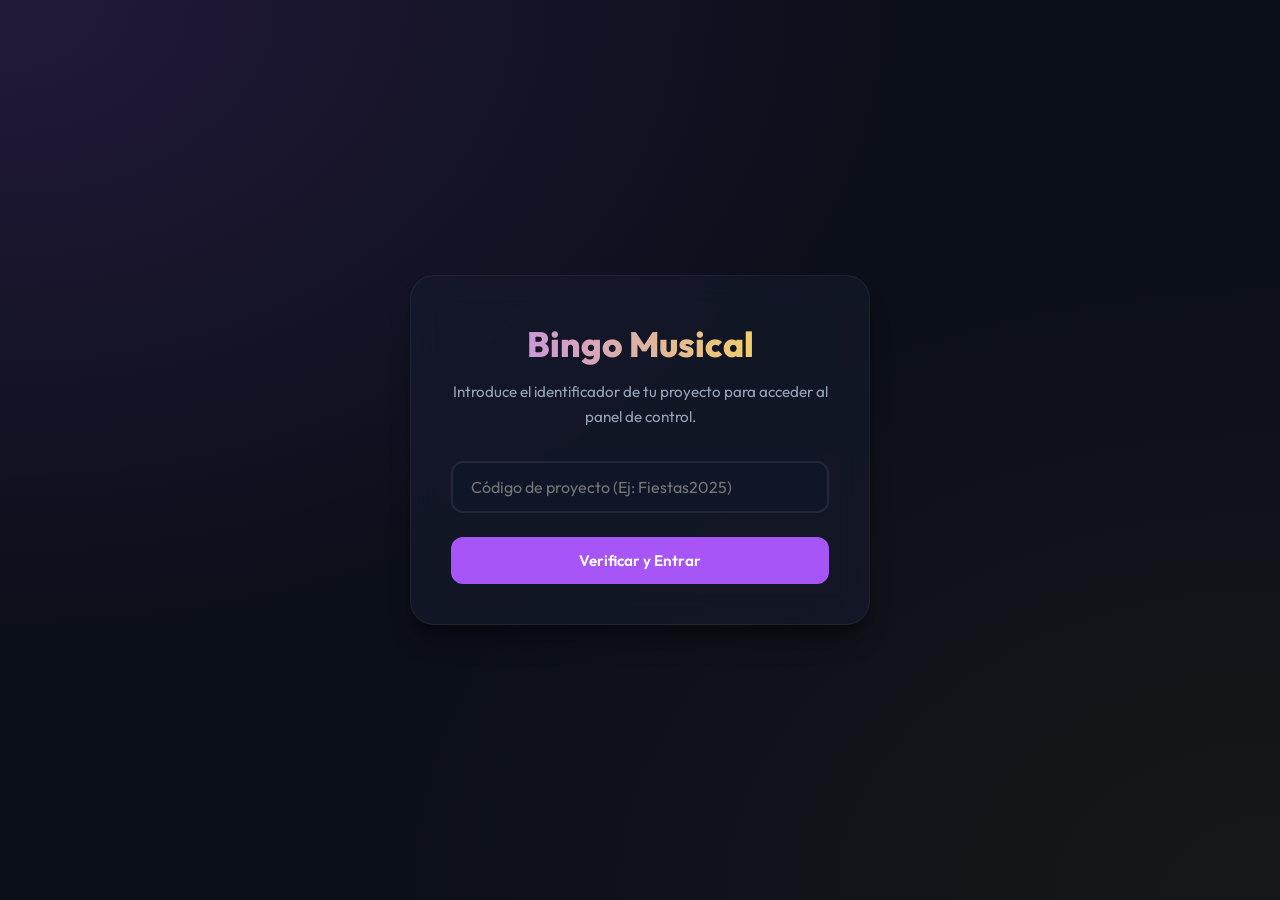
<file: bingo/index.html>
<!DOCTYPE html>
<html lang="es">
<head>
    <meta charset="UTF-8">
    <meta name="viewport" content="width=device-width, initial-scale=1.0">
    <title>Bingo Musical - Panel de Control Externo</title>
    <!-- Importamos tipografía Outfit -->
    <link href="https://fonts.googleapis.com/css2?family=Outfit:wght@300;400;500;600;700&display=swap" rel="stylesheet">
    <link rel="stylesheet" href="styles.css">
</head>
<body>

    <!-- VISTA DE LOGIN -->
    <div id="loginView" class="view-container active-view">
        <div class="card card-login">
            <h1>Bingo Musical</h1>
            <p class="subtitle">Introduce el identificador de tu proyecto para acceder al panel de control.</p>
            <div class="input-group">
                <input type="text" id="codigoUsuario" placeholder="Código de proyecto (Ej: Fiestas2025)" autocomplete="off">
            </div>
            <button id="btnVerificar" class="btn btn-primary btn-block">Verificar y Entrar</button>
            <div id="mensajeLogin" class="mensaje error" style="display: none;"></div>
        </div>
    </div>

    <!-- VISTA DE CONFIGURACIÓN INICIAL (Si existe el usuario pero necesita subir CSV) -->
    <div id="setupView" class="view-container">
        <div class="card card-setup">
            <h1>Configuración de Proyecto</h1>
            <p class="subtitle">Parece que es la primera vez que entras o necesitas configurar los datos de tu proyecto "<span id="setupUserName" style="color: var(--primary-color);"></span>".</p>
            
            <div class="input-group">
                <label for="setupTexto1">Título Principal del Cartón:</label>
                <input type="text" id="setupTexto1" placeholder="Ej: Bingo Musical">
            </div>

            <div class="input-group">
                <label for="setupTexto2">Subtítulo del Cartón:</label>
                <input type="text" id="setupTexto2" placeholder="Ej: Fiestas del Barrio 2025">
            </div>

            <div class="input-group">
                <div class="info-callout">
                    <strong>Pasos para la Lista de Canciones (CSV):</strong><br>
                    1. Abre la herramienta externa para exportar listas:<br>
                    <a href="https://www.chosic.com/spotify-playlist-exporter/" target="_blank" class="btn btn-secondary text-center" style="margin: 10px 0; display: block;">Ir a Web de Exportación Spotify</a>
                    2. Pega el enlace de tu playlist de Spotify y descarga el archivo CSV.<br>
                    3. Sube el archivo CSV descargado a continuación.
                </div>
                <label for="setupCsvFile">Archivo CSV de Canciones:</label>
                <input type="file" id="setupCsvFile" accept=".csv">
            </div>

            <div class="button-group flex-between">
                <button id="btnSetup" class="btn btn-primary">Crear Configuración</button>
                <button id="btnSetupCancel" class="btn btn-outline">Cancelar</button>
            </div>
            <div id="mensajeSetup" class="mensaje error" style="display: none;"></div>
        </div>
    </div>

    <!-- VISTA DE PANEL PRINCIPAL (DASHBOARD) -->
    <div id="mainView" class="view-container">
        <div class="dashboard-layout">
            <!-- Barra Superior del Panel -->
            <header class="dashboard-header">
                <div class="brand">
                    <h1>Bingo Musical</h1>
                    <span class="project-tag">Proyecto: <strong id="currentUserId">...</strong></span>
                </div>
                <button id="btnCerrarSesion" class="btn btn-outline btn-logout">
                    <span>Cerrar Sesión</span>
                </button>
            </header>

            <!-- Títulos del Cartón Activo -->
            <div class="project-banner">
                <h2 id="texto1" class="main-title">...</h2>
                <h3 id="texto2" class="sub-title">...</h3>
            </div>

            <!-- Navegación por Pestañas -->
            <nav class="tabs-nav">
                <button class="tab-btn active" data-tab="tab-songs">2. Lista de Canciones</button>
                <button class="tab-btn" data-tab="tab-generate">3. Generar Cartones</button>
                <button class="tab-btn" data-tab="tab-history">4. Cartones Realizados</button>
            </nav>

            <!-- CONTENIDOS DE LAS PESTAÑAS -->
            <main class="tabs-content">
                <!-- PESTAÑA 1: LISTA DE CANCIONES -->
                <section id="tab-songs" class="tab-panel active">
                    <div class="panel-header">
                        <h4>Lista Oficial de Canciones del Bingo</h4>
                        <div class="header-actions" style="display: flex; gap: 8px; flex-wrap: wrap;">
                            <button id="btnGenerarPdf" class="btn btn-primary btn-sm">Generar PDF</button>
                            <button id="btnGenerarHtml" class="btn btn-outline btn-sm">Generar HTML Interactivo</button>
                            <button id="btnBorrarLista" class="btn btn-danger btn-sm">Borrar Lista</button>
                        </div>
                    </div>
                    <div id="mensajeSongs" class="mensaje" style="display: none; margin-top: 0; margin-bottom: 16px;"></div>
                    
                    <div id="songsTableContainer" class="table-responsive">
                        <table id="songsTable">
                            <thead>
                                <tr>
                                    <th style="width: 70px; text-align: center;">#</th>
                                    <th>Título de la Canción</th>
                                    <th>Artista</th>
                                    <th style="width: 120px; text-align: center;">Spotify</th>
                                </tr>
                            </thead>
                            <tbody id="songsTableBody"></tbody>
                        </table>
                    </div>
                </section>

                <!-- PESTAÑA 2: GENERAR CARTONES -->
                <section id="tab-generate" class="tab-panel">
                    <div class="grid-layout">
                        <!-- Columna de Plantillas -->
                        <div class="column-left">
                            <h4>Plantillas de Cartón Disponibles</h4>
                            <p class="section-desc">Selecciona la plantilla con el diseño visual que prefieras y configúrala para generar el lote.</p>
                            
                            <div class="info-callout" style="margin-bottom: 20px; font-size: 0.85rem; padding: 12px 16px;">
                                💡 <strong>Tip de prueba:</strong> Para comprobar cómo quedan todos los textos en el diseño, puedes generar un lote usando como <strong>Primer Cartón: 301</strong> y <strong>Cant. Hojas: 2</strong>.
                            </div>
                            
                            <div id="listaPlantillas" class="templates-list-wrapper"></div>
                        </div>

                        <!-- Formulario de Añadir Plantilla -->
                        <div class="column-right">
                            <div class="card-embedded">
                                <h4>¿Quieres Añadir una Plantilla?</h4>
                                <p class="section-desc">Copia cualquier plantilla existente en tu Google Drive, modifícala, compártela como Lector (cualquier persona con enlace) y pégala aquí.</p>
                                
                                <div class="input-group">
                                    <input type="text" id="plantillaNombre" placeholder="Nombre descriptivo (Ej: Navidad 2025)" autocomplete="off">
                                </div>
                                <div class="input-group">
                                    <input type="url" id="plantillaEnlace" placeholder="Enlace del documento de Google" autocomplete="off">
                                </div>
                                <div class="button-group flex-start" style="gap: 10px;">
                                    <button id="btnAgregarPlantilla" class="btn btn-primary btn-sm">Añadir Plantilla</button>
                                    <button id="btnInstrucciones" class="btn btn-outline btn-sm">Instrucciones</button>
                                </div>
                            </div>
                        </div>
                    </div>
                </section>

                <!-- PESTAÑA 3: CARTONES REALIZADOS -->
                <section id="tab-history" class="tab-panel">
                    <h4>Historial de Generaciones Anteriores</h4>
                    <p class="section-desc">Aquí puedes consultar y descargar todos los lotes de cartones de Bingo que se han generado en tu proyecto.</p>
                    
                    <div id="historyTableContainer" class="table-responsive">
                        <!-- Se inyecta la tabla directamente del servidor -->
                    </div>
                </section>
            </main>
        </div>
    </div>

    <!-- Cargar archivo lógico principal de la app -->
    <script src="app.js"></script>
</body>
</html>
</file>
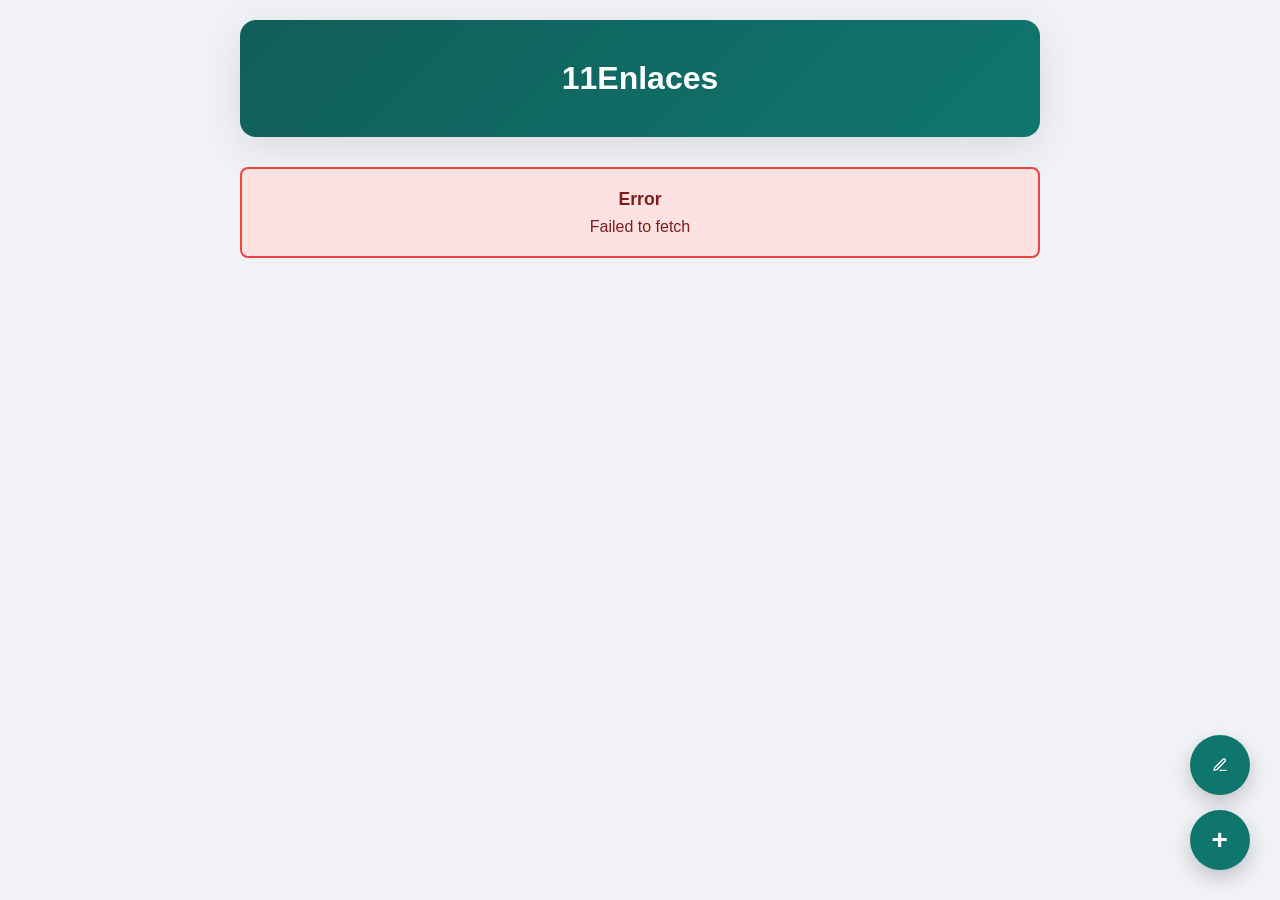
<file: enlaces/index.html>
<!DOCTYPE html>
<html lang="es">
<head>
  <meta charset="UTF-8">
  <meta name="viewport" content="width=device-width, initial-scale=1.0">
  <meta name="theme-color" content="#115e59">
  <link rel="manifest" href="manifest.json">
  <link rel="apple-touch-icon" href="icons/icon-192x192.png">

  <title>11Enlaces</title>

  <style>
    :root {
      --bg-color: #f0f2f5;
      --card-bg: #ffffff;
      --header-bg: #5B1870;
      --header-bg-open: #c4c0d4;
      --header-text: #05302c;
      --primary-accent: #0f766e;
      --primary-accent-dark: #115e59;
      --text-color: #333;
      --border-color: #e5e7eb;
      --btn-link-bg: #558374;
      --btn-link-hover: #059669;
      --btn-secondary-bg: #9ca3af;
      --btn-secondary-hover: #6b7280;
      --success-bg: #d1fae5;
      --success-border: #10b981;
      --success-text: #065f46;
      --error-bg: #fee2e2;
      --error-border: #ef4444;
      --error-text: #7f1d1d;
      --border-radius: 16px;
      --card-link-bg: #f5f7f6;
      --grid-gap: 15px;
    }

    * { margin: 0; padding: 0; box-sizing: border-box; }

    body {
      font-family: 'Segoe UI', Tahoma, Geneva, Verdana, sans-serif;
      background: var(--bg-color);
      min-height: 100vh;
      color: var(--text-color);
      padding: 20px;
    }

    .contenedor-principal {
      max-width: 800px;
      margin: 0 auto;
    }

    .encabezado-app {
      background: linear-gradient(135deg, var(--primary-accent-dark) 0%, var(--primary-accent) 100%);
      color: white;
      padding: 40px 20px;
      text-align: center;
      border-radius: var(--border-radius);
      margin-bottom: 30px;
      box-shadow: 0 10px 40px rgba(0, 0, 0, 0.1);
    }

    .theme-switcher {
      text-decoration: none;
      color: inherit;
      cursor: pointer;
    }

    .encabezado-app h1 { font-size: 2em; font-weight: 700; }

    .contenedor-enlaces {
      display: flex;
      flex-direction: column;
      gap: 25px;
    }

    .seccion-enlaces {
      background: var(--header-bg);
      border-radius: var(--border-radius);
      border: 1px solid var(--border-color);
      box-shadow: 0 4px 15px rgba(0, 0, 0, 0.05);
      overflow: hidden; /* Clave para que el borde redondeado contenga todo */
      transition: background-color 0.3s ease-in-out 0.2s; /* Retardo al cerrar */
    }

    .seccion-enlaces .enlace-encabezado {
      font-size: 1.3em;
      font-weight: 700;
      color: white;
      padding: 20px;
      /* No necesita borde redondeado propio, lo hereda del contenedor */
      margin-bottom: 0;
      cursor: pointer;
      user-select: none;
      position: relative;
      transition: color 0.3s ease-in-out 0.2s, transform 0.2s ease;
    }

    .seccion-enlaces.abierto {
      background-color: var(--header-bg-open);
      transition-delay: 0s; /* Sin retardo al abrir */
    }

    .seccion-enlaces.abierto .enlace-encabezado {
      color: var(--header-text);
      transition-delay: 0s; /* Sin retardo al abrir */
    }

    .seccion-enlaces .enlace-encabezado::before,
    .seccion-enlaces .enlace-encabezado::after {
      content: '';
      position: absolute;
      right: 20px;
      top: 50%;
      width: 14px;
      height: 2px;
      background-color: currentColor;
      transition: transform 0.3s ease-out;
    }

    .seccion-enlaces .enlace-encabezado::before {
      transform: translateY(-50%) rotate(90deg); /* Barra vertical */
    }

    .seccion-enlaces .enlace-encabezado.abierto::before {
      transform: translateY(-50%) rotate(360deg); /* La barra vertical gira y se vuelve horizontal */
    }

    .grupo-tarjetas {
      display: flex;
      flex-direction: column;
      gap: var(--grid-gap);
      padding: 0 var(--grid-gap) var(--grid-gap); /* Añadimos padding para separar las tarjetas de los bordes */
      max-height: 0;
      overflow: hidden;
      transition: max-height 0.5s ease-in-out, padding 0.5s ease-in-out;
    }
    
    .grupo-tarjetas.abierto {
      max-height: 1000vh; /* Valor alto para permitir expansión */
    }

    .enlace-card {
      background: var(--card-link-bg);
      padding: 15px;
      border-radius: var(--border-radius);
      border: 1px solid var(--border-color);
      display: flex;
      flex-direction: column;
      box-shadow: 0 2px 8px rgba(0, 0, 0, 0.07);
      opacity: 0;
      transform: translateY(-30px);
      transition: opacity 0.3s ease-out, transform 0.3s ease-out;
    }

    .grupo-tarjetas.abierto .enlace-card {
      opacity: 1;
      transform: translateY(0);
    }

    /* Animación en cascada */
    .grupo-tarjetas.abierto .enlace-card:nth-child(1) { transition-delay: 0.05s; }
    .grupo-tarjetas.abierto .enlace-card:nth-child(2) { transition-delay: 0.1s; }
    .grupo-tarjetas.abierto .enlace-card:nth-child(3) { transition-delay: 0.15s; }
    .grupo-tarjetas.abierto .enlace-card:nth-child(4) { transition-delay: 0.2s; }
    .grupo-tarjetas.abierto .enlace-card:nth-child(5) { transition-delay: 0.25s; }
    /* ... y así sucesivamente si se necesitan más */

    .enlace-info {
      flex-grow: 1;
      margin-bottom: 15px; /* Espacio entre descripción y botón */
    }
    .enlace-descripcion { font-weight: 600; color: var(--text-color); font-size: 1.1em; }

    button, .btn-enlace {
      padding: 11px 22px;
      border: none;
      border-radius: 8px;
      cursor: pointer;
      font-weight: 600;
      font-size: 0.95em;
      transition: background-color 0.3s, transform 0.2s;
      text-transform: uppercase;
      letter-spacing: 0.5px;
      text-decoration: none;
      display: inline-block;
      text-align: center;
      width: 100%;
    }

    .btn-enlace { background-color: var(--btn-link-bg); color: white; }
    .btn-primary { background-color: var(--primary-accent); color: white; }
    .btn-secondary { background-color: var(--btn-secondary-bg); color: white; }

    .btn-flotante {
      position: fixed;
      bottom: 30px;
      right: 30px;
      width: 60px;
      height: 60px;
      background-color: var(--primary-accent);
      color: white;
      border-radius: 50%;
      display: flex;
      align-items: center;
      justify-content: center;
      font-size: 28px;
      box-shadow: 0 8px 20px rgba(0, 0, 0, 0.2);
      z-index: 999;
      border: none;
      cursor: pointer;
    }

    .btn-flotante-edit {
      position: fixed;
      bottom: 105px;
      right: 30px;
      width: 60px;
      height: 60px;
      background-color: var(--primary-accent);
      color: white;
      border-radius: 50%;
      display: flex;
      align-items: center;
      justify-content: center;
      font-size: 24px;
      box-shadow: 0 8px 20px rgba(0, 0, 0, 0.2);
      z-index: 999;
      border: none;
      cursor: pointer;
      transition: background-color 0.3s, transform 0.2s;
    }

    .btn-flotante-edit.activo {
      background-color: #f59e0b;
    }

    .contenedor-botones-edicion {
      display: flex;
      gap: 6px;
      width: 100%;
    }

    .btn-edicion {
      flex: 1;
      padding: 11px 5px;
      border-radius: 8px;
      font-weight: 700;
      font-size: 1.1em;
      text-transform: none;
      display: flex;
      align-items: center;
      justify-content: center;
      border: none;
      cursor: pointer;
      box-sizing: border-box;
      transition: background-color 0.3s, transform 0.2s;
    }

    .btn-subir { background-color: #5c727a; color: white; }
    .btn-subir:hover { background-color: #455a64; }
    .btn-bajar { background-color: #5c727a; color: white; }
    .btn-bajar:hover { background-color: #455a64; }
    .btn-borrar { background-color: #9e2a2b; color: white; }
    .btn-borrar:hover { background-color: #7f1d1d; }
    .btn-editar-link { background-color: #d97706; color: white; }
    .btn-editar-link:hover { background-color: #b45309; }

    /* --- Modales (sin cambios de diseño importantes) --- */
    .modal { display: none; position: fixed; z-index: 1000; left: 0; top: 0; width: 100%; height: 100%; background-color: rgba(0, 0, 0, 0.5); animation: fadeIn 0.3s ease; }
    @keyframes fadeIn { from { opacity: 0; } to { opacity: 1; } }
    .modal.activo { display: flex; align-items: center; justify-content: center; }
    .modal-contenido { background-color: white; padding: 30px; border-radius: 12px; box-shadow: 0 20px 60px rgba(0, 0, 0, 0.3); max-width: 500px; width: 90%; animation: slideIn 0.3s ease; }
    @keyframes slideIn { from { transform: translateY(-50px); opacity: 0; } to { transform: translateY(0); opacity: 1; } }
    .modal-encabezado { font-size: 1.5em; font-weight: 700; margin-bottom: 20px; color: #333; }
    .modal-formulario { display: flex; flex-direction: column; gap: 20px; margin-bottom: 20px; }
    .grupo-campo { display: flex; flex-direction: column; }
    label { font-weight: 600; margin-bottom: 6px; color: #333; font-size: 0.95em; }
    input[type="text"], input[type="url"], select { padding: 12px; border: 2px solid #ddd; border-radius: 8px; font-size: 1em; transition: border-color 0.3s, box-shadow 0.3s; font-family: inherit; }
    input[type="text"]:focus, input[type="url"]:focus, select:focus { outline: none; border-color: #0f766e; box-shadow: 0 0 8px rgba(15, 118, 110, 0.2); }
    .modal-botones { display: grid; grid-template-columns: 1fr 1fr; gap: 10px; margin-top: 20px; }
    .mensaje-confirmacion { padding: 20px; border-radius: 8px; text-align: center; }
    .mensaje-exito { background-color: var(--success-bg); border: 2px solid var(--success-border); color: var(--success-text); }
    .mensaje-error { background-color: var(--error-bg); border: 2px solid var(--error-border); color: var(--error-text); }
    .mensaje-titulo { font-weight: 700; font-size: 1.1em; margin-bottom: 8px; }
    .spinner { display: inline-block; width: 40px; height: 40px; border: 4px solid #e5e7eb; border-top: 4px solid #0f766e; border-radius: 50%; animation: spin 1s linear infinite; }
    @keyframes spin { 0% { transform: rotate(0deg); } 100% { transform: rotate(360deg); } }
    .cargando-overlay { text-align: center; padding: 40px; }

    .overlay-procesando {
      position: fixed;
      top: 0;
      left: 0;
      width: 100%;
      height: 100%;
      background-color: rgba(0, 0, 0, 0.4);
      backdrop-filter: blur(4px);
      display: flex;
      align-items: center;
      justify-content: center;
      z-index: 10000;
      animation: fadeIn 0.2s ease;
    }
    .overlay-procesando .overlay-contenido {
      background-color: var(--card-bg, #ffffff);
      padding: 30px;
      border-radius: 16px;
      box-shadow: 0 10px 30px rgba(0, 0, 0, 0.2);
      text-align: center;
      display: flex;
      flex-direction: column;
      align-items: center;
      gap: 15px;
    }
    .overlay-procesando p {
      font-weight: 600;
      color: var(--text-color, #333);
      font-size: 1.1em;
    }

    @media (max-width: 600px) {
      body { padding: 10px; }
      .encabezado-app { padding: 30px 15px; margin-bottom: 20px; }
      .encabezado-app h1 { font-size: 1.5em; }
      .grupo-tarjetas { grid-template-columns: 1fr; }
      .btn-flotante { bottom: 20px; right: 20px; }
      .btn-flotante-edit { bottom: 95px; right: 20px; }
      .modal-botones { grid-template-columns: 1fr; }
    }
  </style>
</head>
<body>

  <div class="contenedor-principal">
    <!-- Encabezado -->
    <div class="encabezado-app">
      <a href="indexO.html" class="theme-switcher" title="Cambiar a modo oscuro">
        <h1>11Enlaces</h1>
      </a>
    </div>

    <!-- Contenido principal -->
    <div class="contenido">
      <div class="contenedor-enlaces" id="contenedorEnlaces">
        <!-- Overlay de carga inicial -->
        <div class="cargando-overlay" id="cargando">
          <div class="spinner"></div>
          <p style="margin-top: 15px; color: #666;">Cargando enlaces...</p>
        </div>
      </div>
    </div>
  </div>

  <!-- Botón flotante para añadir URL -->
  <button class="btn-flotante" id="btnAbrirModalAñadir" title="Añadir nuevo enlace">+</button>

  <!-- Botón flotante para editar enlaces -->
  <button class="btn-flotante-edit" id="btnModoEdicion" title="Modo edición">
    <svg width="24" height="24" viewBox="0 0 24 24" fill="none" stroke="currentColor" stroke-width="2" stroke-linecap="round" stroke-linejoin="round"><path d="M12 20h9"></path><path d="M16.5 3.5a2.121 2.121 0 0 1 3 3L7 19l-4 1 1-4L16.5 3.5z"></path></svg>
  </button>

  <!-- Modal para Añadir URL -->
  <div id="modalAñadir" class="modal">
    <div class="modal-contenido">
      <div class="modal-encabezado">Añadir Nuevo Enlace</div>
      <div class="modal-formulario">
        <div class="grupo-campo">
          <label for="modalBoton">Texto del botón</label>
          <input type="text" id="modalBoton" placeholder="Ej: Google, Mi Portfolio...">
        </div>
        <div class="grupo-campo">
          <label for="modalDescripcion">Descripción</label>
          <input type="text" id="modalDescripcion" placeholder="Una breve descripción del enlace">
        </div>
        <div class="grupo-campo">
          <label for="modalUrl">URL</label>
          <input type="url" id="modalUrl" placeholder="https://www.ejemplo.com">
        </div>
        <div class="grupo-campo">
          <label for="modalEncabezado">Categoría (Encabezado)</label>
          <select id="modalEncabezado"></select>
        </div>
        <div class="grupo-campo" id="grupoNuevoEncabezado" style="display: none;">
          <label for="modalNuevoEncabezado">Texto del nuevo encabezado</label>
          <input type="text" id="modalNuevoEncabezado" placeholder="Ej: Redes Sociales">
        </div>
      </div>
      <div class="modal-botones">
        <button class="btn-secondary" id="btnCancelarAñadir">Cancelar</button>
        <button class="btn-primary" id="btnConfirmarAñadir">Guardar Enlace</button>
      </div>
    </div>
  </div>

  <!-- Modal de Confirmación/Error -->
  <div id="modalConfirmacion" class="modal">
    <div class="modal-contenido" id="contenidoConfirmacion">
      <!-- Contenido dinámico -->
    </div>
  </div>

  <!-- Overlay de Procesamiento -->
  <div id="overlayProcesando" class="overlay-procesando" style="display: none;">
    <div class="overlay-contenido">
      <div class="spinner"></div>
      <p>Procesando...</p>
    </div>
  </div>

  <script>
    // URL de la API de Google Apps Script
    const API_URL = 'https://script.google.com/macros/s/AKfycbxl5Uz3eM0E6mRBok5Qh5G5T9KHoy6y_avntD1jRIqSGxBYlYU9KT8rLnw8yDyyx9LjUw/exec';

    const contenedorEnlaces = document.getElementById('contenedorEnlaces');
    const cargandoDiv = document.getElementById('cargando');
    const overlayProcesando = document.getElementById('overlayProcesando');
    let modoEdicion = false;
    let editandoFila = null;

    function mostrarProcesando(mostrar) {
      overlayProcesando.style.display = mostrar ? 'flex' : 'none';
    }

    document.addEventListener('DOMContentLoaded', function() {
      // Listeners de los botones y modales
      document.getElementById('btnAbrirModalAñadir').addEventListener('click', abrirModalAñadir);
      document.getElementById('btnCancelarAñadir').addEventListener('click', cerrarModalAñadir);
      document.getElementById('btnConfirmarAñadir').addEventListener('click', confirmarAñadir);
      document.getElementById('btnModoEdicion').addEventListener('click', toggleModoEdicion);
      window.addEventListener('click', function(event) {
        if (event.target.classList.contains('modal')) {
          event.target.classList.remove('activo');
        }
      });
      document.getElementById('modalEncabezado').addEventListener('change', function() {
        const esNuevo = this.value === 'nuevo';
        document.getElementById('grupoNuevoEncabezado').style.display = esNuevo ? 'flex' : 'none';
      });

      // --- Lógica de carga principal ---
      const params = new URLSearchParams(window.location.search);
      if (params.has('url')) {
        // Si se comparte un enlace, se abre directamente el modal y se rellenan los campos.
        const sharedUrl = params.get('url');
        const sharedTitle = params.get('title');
        const sharedText = params.get('text');

        abrirModalAñadir().then(() => {
          document.getElementById('modalUrl').value = sharedUrl;
          if (sharedTitle) {
            document.getElementById('modalDescripcion').value = sharedTitle;
          } else if (sharedText && sharedText !== sharedUrl) {
            document.getElementById('modalDescripcion').value = sharedText;
          }
        });
      } else {
        // Si no, se carga la lista de enlaces normal.
        cargarEnlaces();
      }

      // Registrar el Service Worker para la PWA
      if ('serviceWorker' in navigator) {
        navigator.serviceWorker.register('service-worker.js')
          .then(registration => {
            console.log('Service Worker registrado con éxito:', registration);
          })
          .catch(error => {
            console.log('Error al registrar el Service Worker:', error);
          });
      }
    });

    /**
     * Carga los enlaces usando la estrategia "Stale-While-Revalidate".
     */
    async function cargarEnlaces() { 
      const cachedData = localStorage.getItem('cachedEnlaces');
      let seMostroCache = false;

      if (cachedData) {
        console.log("Mostrando datos desde caché local...");
        const enlaces = JSON.parse(cachedData);
        renderizarEnlaces(enlaces);
        seMostroCache = true;
      } else {
        cargandoDiv.style.display = 'block';
      }

      try {
        console.log("Pidiendo datos frescos a la red...");
        const response = await fetch(`${API_URL}?accion=getUrls`);
        if (!response.ok) {
          throw new Error(`Error de red: ${response.statusText}`);
        }
        const result = await response.json();

        if (result.status === 'ok') {
          console.log("Datos frescos recibidos. Actualizando UI y caché.");
          const freshDataStr = JSON.stringify(result.data);
          if (freshDataStr !== cachedData) {
            renderizarEnlaces(result.data);
            localStorage.setItem('cachedEnlaces', freshDataStr);
          } else {
            console.log("Los datos frescos son idénticos a los de la caché. No se requiere re-renderizado.");
          }
        } else {
          throw new Error(`Error en la API: ${result.message}`);
        }
      } catch (error) {
        console.error('No se pudieron obtener los datos frescos:', error);
        if (!seMostroCache) {
          mostrarError(error);
        }
      } finally {
        cargandoDiv.style.display = 'none';
      }
    }

    /**
     * Renderiza los enlaces y encabezados en el contenedor principal.
     * @param {Array<Object>} datos - El array de enlaces y encabezados del backend.
     */
    function renderizarEnlaces(datos) {
      // Guardar el estado de qué secciones estaban abiertas
      const seccionesAbiertas = new Set();
      document.querySelectorAll('.seccion-enlaces.abierto > .enlace-encabezado').forEach(el => {
        seccionesAbiertas.add(el.textContent.trim());
      });

      contenedorEnlaces.innerHTML = '';

      if (!datos || datos.length === 0) {
        contenedorEnlaces.innerHTML = '<p style="text-align:center; color:#666;">No hay enlaces para mostrar. ¡Añade el primero!</p>';
        return;
      }

      let ultimoEncabezado = '';
      datos.forEach(item => {
        if (item.tipo === 'encabezado') {
          ultimoEncabezado = item.titulo;
          const seccionActual = document.createElement('div');
          seccionActual.className = 'seccion-enlaces';

          const encabezadoDiv = document.createElement('div');
          encabezadoDiv.className = 'enlace-encabezado';
          encabezadoDiv.textContent = item.titulo;

          const grupoTarjetasActual = document.createElement('div');
          grupoTarjetasActual.className = 'grupo-tarjetas';

          // Si la sección estaba abierta antes de re-renderizar, restauramos su estado
          if (seccionesAbiertas.has(item.titulo.trim())) {
            seccionActual.classList.add('abierto');
            encabezadoDiv.classList.add('abierto');
            grupoTarjetasActual.classList.add('abierto');
          }

          encabezadoDiv.onclick = () => {
            encabezadoDiv.classList.toggle('abierto');
            seccionActual.classList.toggle('abierto');
            grupoTarjetasActual.classList.toggle('abierto');
          };
          
          seccionActual.appendChild(encabezadoDiv);
          seccionActual.appendChild(grupoTarjetasActual);
          contenedorEnlaces.appendChild(seccionActual);

        } else if (item.tipo === 'enlace') {
          item.categoria = ultimoEncabezado;
          const grupoTarjetasActual = contenedorEnlaces.lastChild.querySelector('.grupo-tarjetas');
          const card = crearCardEnlace(item); 
          if (grupoTarjetasActual) {
            grupoTarjetasActual.appendChild(card);
          } else {
            // Si un enlace no tiene encabezado, lo mostramos fuera de cualquier sección
          }
        }
      });
    }

    /**
     * Crea el elemento HTML para una tarjeta de enlace.
     * @param {Object} enlace - El objeto de enlace.
     * @returns {HTMLElement} El elemento div de la tarjeta.
     */
    function crearCardEnlace(enlace) {
      const card = document.createElement('div');
      card.className = 'enlace-card';

      const info = document.createElement('div');
      info.className = 'enlace-info';
      info.innerHTML = `<div class="enlace-descripcion">${enlace.descripcion || 'Sin descripción'}</div>`;
      card.appendChild(info);

      if (modoEdicion) {
        const editContainer = document.createElement('div');
        editContainer.className = 'contenedor-botones-edicion';

        const btnUp = document.createElement('button');
        btnUp.className = 'btn-edicion btn-subir';
        btnUp.innerHTML = '<svg width="18" height="18" viewBox="0 0 24 24" fill="none" stroke="currentColor" stroke-width="2.5" stroke-linecap="round" stroke-linejoin="round"><line x1="12" y1="19" x2="12" y2="5"></line><polyline points="5 12 12 5 19 12"></polyline></svg>';
        btnUp.title = 'Subir';
        btnUp.onclick = () => subirFila(enlace.fila);

        const btnDown = document.createElement('button');
        btnDown.className = 'btn-edicion btn-bajar';
        btnDown.innerHTML = '<svg width="18" height="18" viewBox="0 0 24 24" fill="none" stroke="currentColor" stroke-width="2.5" stroke-linecap="round" stroke-linejoin="round"><line x1="12" y1="5" x2="12" y2="19"></line><polyline points="19 12 12 19 5 12"></polyline></svg>';
        btnDown.title = 'Bajar';
        btnDown.onclick = () => bajarFila(enlace.fila);

        const btnEdit = document.createElement('button');
        btnEdit.className = 'btn-edicion btn-editar-link';
        btnEdit.innerHTML = '<svg width="18" height="18" viewBox="0 0 24 24" fill="none" stroke="currentColor" stroke-width="2.5" stroke-linecap="round" stroke-linejoin="round"><path d="M11 4H4a2 2 0 0 0-2 2v14a2 2 0 0 0 2 2h14a2 2 0 0 0 2-2v-7"></path><path d="M18.5 2.5a2.121 2.121 0 1 1 3 3L12 15l-4 1 1-4 9.5-9.5z"></path></svg>';
        btnEdit.title = 'Editar';
        btnEdit.onclick = () => abrirModalEditar(enlace);

        const btnDel = document.createElement('button');
        btnDel.className = 'btn-edicion btn-borrar';
        btnDel.innerHTML = '<svg width="18" height="18" viewBox="0 0 24 24" fill="none" stroke="currentColor" stroke-width="2.5" stroke-linecap="round" stroke-linejoin="round"><polyline points="3 6 5 6 21 6"></polyline><path d="M19 6v14a2 2 0 0 1-2 2H7a2 2 0 0 1-2-2V6m3 0V4a2 2 0 0 1 2-2h4a2 2 0 0 1 2 2v2"></path><line x1="10" y1="11" x2="10" y2="17"></line><line x1="14" y1="11" x2="14" y2="17"></line></svg>';
        btnDel.title = 'Borrar';
        btnDel.onclick = () => borrarFila(enlace.fila);

        editContainer.appendChild(btnUp);
        editContainer.appendChild(btnDown);
        editContainer.appendChild(btnEdit);
        editContainer.appendChild(btnDel);
        card.appendChild(editContainer);
      } else {
        const linkButton = document.createElement('a');
        linkButton.className = 'btn-enlace';
        linkButton.textContent = enlace.boton || 'Ir';
        linkButton.href = enlace.url;
        linkButton.target = '_blank';
        linkButton.rel = 'noopener noreferrer';
        card.appendChild(linkButton);
      }

      return card;
    }

    function toggleModoEdicion() {
      modoEdicion = !modoEdicion;
      const btn = document.getElementById('btnModoEdicion');
      btn.classList.toggle('activo', modoEdicion);
      
      if (modoEdicion) {
        btn.innerHTML = '<svg width="24" height="24" viewBox="0 0 24 24" fill="none" stroke="currentColor" stroke-width="2.5" stroke-linecap="round" stroke-linejoin="round"><polyline points="20 6 9 17 4 12"></polyline></svg>';
        btn.title = 'Guardar cambios';
      } else {
        btn.innerHTML = '<svg width="24" height="24" viewBox="0 0 24 24" fill="none" stroke="currentColor" stroke-width="2" stroke-linecap="round" stroke-linejoin="round"><path d="M12 20h9"></path><path d="M16.5 3.5a2.121 2.121 0 0 1 3 3L7 19l-4 1 1-4L16.5 3.5z"></path></svg>';
        btn.title = 'Modo edición';
      }

      const cachedData = localStorage.getItem('cachedEnlaces');
      if (cachedData) {
        renderizarEnlaces(JSON.parse(cachedData));
      }
    }

    async function subirFila(fila) {
      if (fila <= 2) return;
      mostrarProcesando(true);
      try {
        const response = await fetch(`${API_URL}?accion=moveUpRow&fila=${fila}`);
        const result = await response.json();
        if (result.exito) {
          await forzarRecarga();
        } else {
          alert("Error: " + result.mensaje);
        }
      } catch (error) {
        console.error(error);
        alert("Error de red");
      } finally {
        mostrarProcesando(false);
      }
    }

    async function bajarFila(fila) {
      mostrarProcesando(true);
      try {
        const response = await fetch(`${API_URL}?accion=moveDownRow&fila=${fila}`);
        const result = await response.json();
        if (result.exito) {
          await forzarRecarga();
        } else {
          alert("Error: " + result.mensaje);
        }
      } catch (error) {
        console.error(error);
        alert("Error de red");
      } finally {
        mostrarProcesando(false);
      }
    }

    async function borrarFila(fila) {
      if (!confirm("¿Seguro que quieres borrar este enlace?")) return;
      mostrarProcesando(true);
      try {
        const response = await fetch(`${API_URL}?accion=deleteRow&fila=${fila}`);
        const result = await response.json();
        if (result.exito) {
          await forzarRecarga();
        } else {
          alert("Error: " + result.mensaje);
        }
      } catch (error) {
        console.error(error);
        alert("Error de red");
      } finally {
        mostrarProcesando(false);
      }
    }

    async function forzarRecarga() {
      try {
        const response = await fetch(`${API_URL}?accion=getUrls`);
        if (!response.ok) throw new Error(`Error: ${response.statusText}`);
        const result = await response.json();
        if (result.status === 'ok') {
          localStorage.setItem('cachedEnlaces', JSON.stringify(result.data));
          renderizarEnlaces(result.data);
        }
      } catch (error) {
        console.error(error);
      }
    }

    /**
     * Muestra un mensaje de error en el contenedor principal.
     * @param {Error} error - El objeto de error del backend.
     */
    function mostrarError(error) {
      cargandoDiv.style.display = 'none';
      contenedorEnlaces.innerHTML = `
        <div class="mensaje-confirmacion mensaje-error">
          <div class="mensaje-titulo">Error</div>
          <div class="mensaje-texto">${error.message}</div>
        </div>
      `;
    }

    // --- Lógica para el Modal de Añadir (sin cambios) ---

    async function abrirModalAñadir() {
      editandoFila = null;
      document.querySelector('#modalAñadir .modal-encabezado').textContent = 'Añadir Nuevo Enlace';
      document.getElementById('btnConfirmarAñadir').textContent = 'Guardar Enlace';

      document.getElementById('modalBoton').value = '';
      document.getElementById('modalDescripcion').value = '';
      document.getElementById('modalUrl').value = '';
      document.getElementById('modalNuevoEncabezado').value = '';
      document.getElementById('grupoNuevoEncabezado').style.display = 'none';

      const select = document.getElementById('modalEncabezado');
      select.innerHTML = '';
      select.disabled = true;

      try {
        const response = await fetch(`${API_URL}?accion=getHeaders`);
        const result = await response.json();
        if (result.status === 'ok') {
          result.data.forEach(header => {
            const option = new Option(header, header);
            select.add(option);
          });
          select.add(new Option('--- Añadir nuevo encabezado ---', 'nuevo'));
          select.disabled = false;
          
          const existeOtros = Array.from(select.options).some(opt => opt.value === 'Otros');
          if (existeOtros) {
            select.value = 'Otros';
          }
        } else {
          throw new Error(result.message);
        }
      } catch (err) {
        console.error("Error al cargar encabezados:", err);
        select.disabled = false;
      }

      document.getElementById('modalAñadir').classList.add('activo');
    }

    async function abrirModalEditar(enlace) {
      editandoFila = enlace.fila;
      
      document.querySelector('#modalAñadir .modal-encabezado').textContent = 'Editar Enlace';
      document.getElementById('btnConfirmarAñadir').textContent = 'Guardar Cambios';

      document.getElementById('modalBoton').value = enlace.boton || '';
      document.getElementById('modalDescripcion').value = enlace.descripcion || '';
      document.getElementById('modalUrl').value = enlace.url || '';
      document.getElementById('modalNuevoEncabezado').value = '';
      document.getElementById('grupoNuevoEncabezado').style.display = 'none';

      const select = document.getElementById('modalEncabezado');
      select.innerHTML = '';
      select.disabled = true;

      try {
        const response = await fetch(`${API_URL}?accion=getHeaders`);
        const result = await response.json();
        if (result.status === 'ok') {
          result.data.forEach(header => {
            const option = new Option(header, header);
            select.add(option);
          });
          select.add(new Option('--- Añadir nuevo encabezado ---', 'nuevo'));
          select.disabled = false;
          
          if (enlace.categoria) {
            select.value = enlace.categoria;
          } else {
            const existeOtros = Array.from(select.options).some(opt => opt.value === 'Otros');
            if (existeOtros) {
              select.value = 'Otros';
            }
          }
        } else {
          throw new Error(result.message);
        }
      } catch (err) {
        console.error("Error al cargar encabezados:", err);
        select.disabled = false;
      }

      document.getElementById('modalAñadir').classList.add('activo');
    }

    function cerrarModalAñadir() {
      document.getElementById('modalAñadir').classList.remove('activo');
      editandoFila = null;
    }

    async function confirmarAñadir() {
      const boton = document.getElementById('modalBoton').value.trim();
      const descripcion = document.getElementById('modalDescripcion').value.trim();
      const url = document.getElementById('modalUrl').value.trim();
      const selectedHeader = document.getElementById('modalEncabezado').value;
      const newHeader = document.getElementById('modalNuevoEncabezado').value.trim();

      if (!boton || !url) {
        alert('El texto del botón y la URL son obligatorios.');
        return;
      }

      if (selectedHeader === 'nuevo' && !newHeader) {
        alert('Por favor, introduce el texto para el nuevo encabezado.');
        return;
      }

      const btnConfirmar = document.getElementById('btnConfirmarAñadir');
      btnConfirmar.disabled = true;
      btnConfirmar.textContent = 'Guardando...';

      const params = new URLSearchParams();
      if (editandoFila !== null) {
        params.append('accion', 'updateUrl');
        params.append('fila', editandoFila);
      } else {
        params.append('accion', 'addUrl');
      }
      params.append('boton', boton);
      params.append('descripcion', descripcion);
      params.append('url', url);
      params.append('selectedHeader', selectedHeader);
      params.append('newHeader', newHeader);

      try {
        const response = await fetch(`${API_URL}?${params.toString()}`);
        const respuesta = await response.json();
        
        btnConfirmar.disabled = false;
        btnConfirmar.textContent = editandoFila !== null ? 'Guardar Cambios' : 'Guardar Enlace';
        cerrarModalAñadir();
        mostrarConfirmacion(respuesta);
        if (respuesta.exito) {
          cargarEnlaces();
        }
      } catch (error) {
        btnConfirmar.disabled = false;
        btnConfirmar.textContent = editandoFila !== null ? 'Guardar Cambios' : 'Guardar Enlace';
        mostrarConfirmacion({ exito: false, mensaje: error.message });
      }
    }

    function mostrarConfirmacion(respuesta) {
      const contenido = document.getElementById('contenidoConfirmacion');
      const modal = document.getElementById('modalConfirmacion');

      let html = '';
      if (respuesta.exito) {
        html = `
          <div class="mensaje-confirmacion mensaje-exito">
            <div class="mensaje-titulo">¡Éxito!</div>
            <div class="mensaje-texto">${respuesta.mensaje}</div>
          </div>
        `;
      } else {
        html = `
          <div class="mensaje-confirmacion mensaje-error">
            <div class="mensaje-titulo">Error</div>
            <div class="mensaje-texto">${respuesta.mensaje || respuesta.message || JSON.stringify(respuesta) || 'Ocurrió un error desconocido.'}</div>
          </div>
        `;
      }

      html += '<button class="btn-secondary" style="width:100%; margin-top:20px;" onclick="cerrarConfirmacion()">Cerrar</button>';

      contenido.innerHTML = html;
      modal.classList.add('activo');
    }

    function cerrarConfirmacion() {
      location.reload();
    }

  </script>
</body>
</html>
</file>
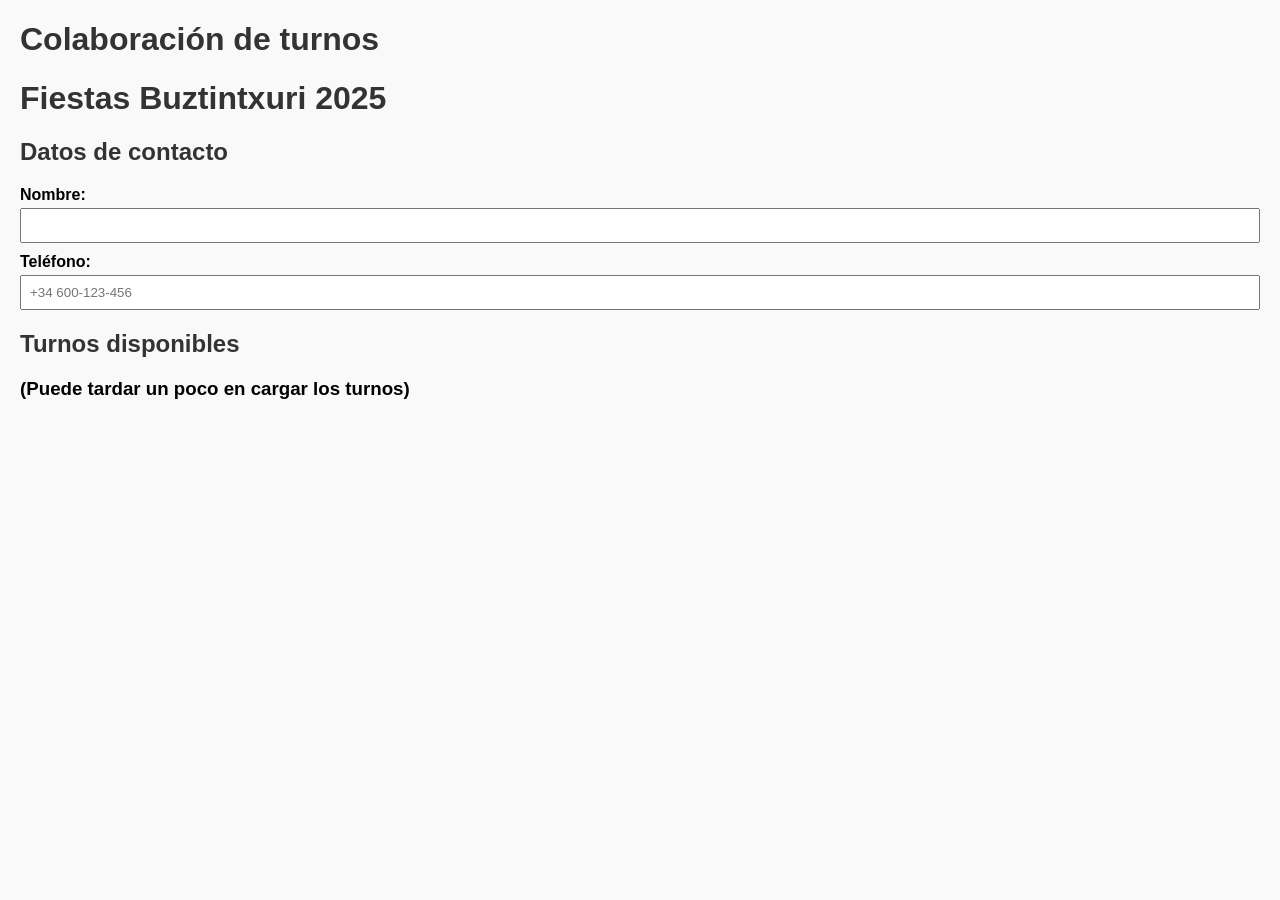
<file: old-turnos/index.html>
<!DOCTYPE html>
<html lang="es">
<head>
<meta charset="UTF-8">
<title>Reserva de turnos</title>
<meta name="viewport" content="width=device-width, initial-scale=1.0">
<style>
body { font-family: Arial, sans-serif; margin: 20px; background: #f9f9f9; }
h1, h2 { color: #333; }
label { display: block; margin-bottom: 10px; font-weight: bold; }
input { width: 100%; padding: 8px; margin-top: 4px; box-sizing: border-box; }

.turno { padding: 12px; margin: 10px 0; border-radius: 8px; transition: transform 0.2s, box-shadow 0.2s, background 0.5s; display: flex; justify-content: space-between; align-items: center; flex-wrap: wrap; }
.turno.disponible { background-color: #e6f9e6; border: 2px solid #4CAF50; }
.turno.disponible:hover { transform: translateY(-2px); box-shadow: 0 4px 8px rgba(0,0,0,0.1); }
.turno.bajo { background-color: #fff8e1; border: 2px solid #FFA500; }
.turno.ocupado { background-color: #ddd; border: 2px solid #aaa; opacity: 0.7; }

.turno div { flex: 1 1 60%; min-width: 150px; }
.cupos { font-weight: bold; transition: color 0.5s, transform 0.3s; }

button { padding: 10px 18px; border: none; border-radius: 6px; cursor: pointer; font-weight: bold; transition: background 0.2s, transform 0.2s; flex: 1 1 35%; min-width: 120px; margin-top: 8px; }
button:hover { transform: translateY(-1px); }
button:disabled { cursor: not-allowed; opacity: 0.5; }
button.apuntarse { background-color: #4CAF50; color: white; }

@media (max-width: 600px) {
  .turno { flex-direction: column; align-items: flex-start; }
  .turno div { width: 100%; margin-bottom: 8px; }
  button { width: 100%; }
}
</style>
</head>
<body>
<h1>Colaboración de turnos</h1>
<h1>Fiestas Buztintxuri 2025</h1>  

<h2>Datos de contacto</h2>
<label>Nombre: <input type="text" id="nombre"></label>
<label>Teléfono: <input type="text" id="telefono" placeholder="+34 600-123-456"></label>

<h2>Turnos disponibles</h2>
  <h3> (Puede tardar un poco en cargar los turnos)</h3>
<div id="turnos"></div>

<script>
const API_URL = "https://script.google.com/macros/s/AKfycbxEYiQDFUxJzMz2anmZuYI41R0l_vyEnQobN6SQuyudTwN0b5V99ImxsL-LL5mqH0Fl-g/exec"; // Reemplaza con tu URL de Apps Script
let refrescoInterval;
let turnosPrevios = {};

async function cargarTurnos() {
  const res = await fetch(API_URL);
  const turnos = await res.json();
  const cont = document.getElementById("turnos");

  turnos.forEach(t => {
    const key = t.dia + t.horario;
    let div = document.getElementById(key);

    if (!div) { 
      div = document.createElement("div"); 
      div.id = key; 
      cont.appendChild(div); 
    }

    if (t.cupos == 0) div.className = "turno ocupado";
    else if (t.cupos <= 3) div.className = "turno bajo";
    else div.className = "turno disponible";

    let prev = turnosPrevios[key] || 0;
    let animClass = "";
    if (t.cupos > prev) animClass = "aumento";
    else if (t.cupos < prev) animClass = "disminucion";

    div.innerHTML = `
      <div>
        <strong>${t.dia} ${t.horario}</strong><br>
        Cupos: <span class="cupos ${animClass}">${t.cupos}</span>
      </div>
      <button class="apuntarse" onclick="apuntarse('${t.dia}','${t.horario}')" ${t.cupos==0?"disabled":""}>Apuntarse</button>
    `;

    if (animClass) {
      const span = div.querySelector(".cupos");
      span.style.color = animClass === "aumento" ? "#4CAF50" : "#FF5722";
      span.style.transform = "scale(1.3)";
      setTimeout(() => { span.style.color = ""; span.style.transform = ""; }, 500);
    }

    turnosPrevios[key] = t.cupos;
  });
}

async function apuntarse(dia, horario) {
  const nombre = document.getElementById("nombre").value.trim();
  const telefono = document.getElementById("telefono").value.trim();

  if (!nombre || !telefono) { 
    alert("Rellena nombre y teléfono"); 
    return; 
  }

  // Validación flexible del teléfono
  if (!/^\+?[0-9\s\-()]+$/.test(telefono)) {
    alert("El teléfono solo puede contener números, espacios, guiones, paréntesis o un + al inicio");
    return;
  }

  // Validar mínimo 8 dígitos reales
  const digitos = telefono.replace(/\D/g,''); // quita todo excepto números
  if (digitos.length < 8) {
    alert("El teléfono debe contener al menos 8 dígitos");
    return;
  }

  clearInterval(refrescoInterval);

  const url = `${API_URL}?accion=reserva&dia=${encodeURIComponent(dia)}&horario=${encodeURIComponent(horario)}&nombre=${encodeURIComponent(nombre)}&telefono=${encodeURIComponent(telefono)}`;

  try {
    const res = await fetch(url);
    const data = await res.json();
    if (data.status==="ok") {
      alert(`✅ Te has apuntado correctamente a ${dia} de ${horario}, muchas gracias por colaborar.`);
      location.reload();
    } else if (data.status==="sin_cupos") { 
      alert("❌ Ya no quedan cupos"); 
      cargarTurnos(); 
    } else { 
      alert("⚠️ Error: "+data.status); 
    }
  } catch(err) { 
    alert("❌ Error al conectar con el servidor"); 
    console.error(err); 
  } finally {
    setTimeout(() => {
      refrescoInterval = setInterval(cargarTurnos, 30000);
    }, 5000);
  }
}

// Inicializar
cargarTurnos();
refrescoInterval = setInterval(cargarTurnos, 30000);
</script>
</body>
</html>
</file>
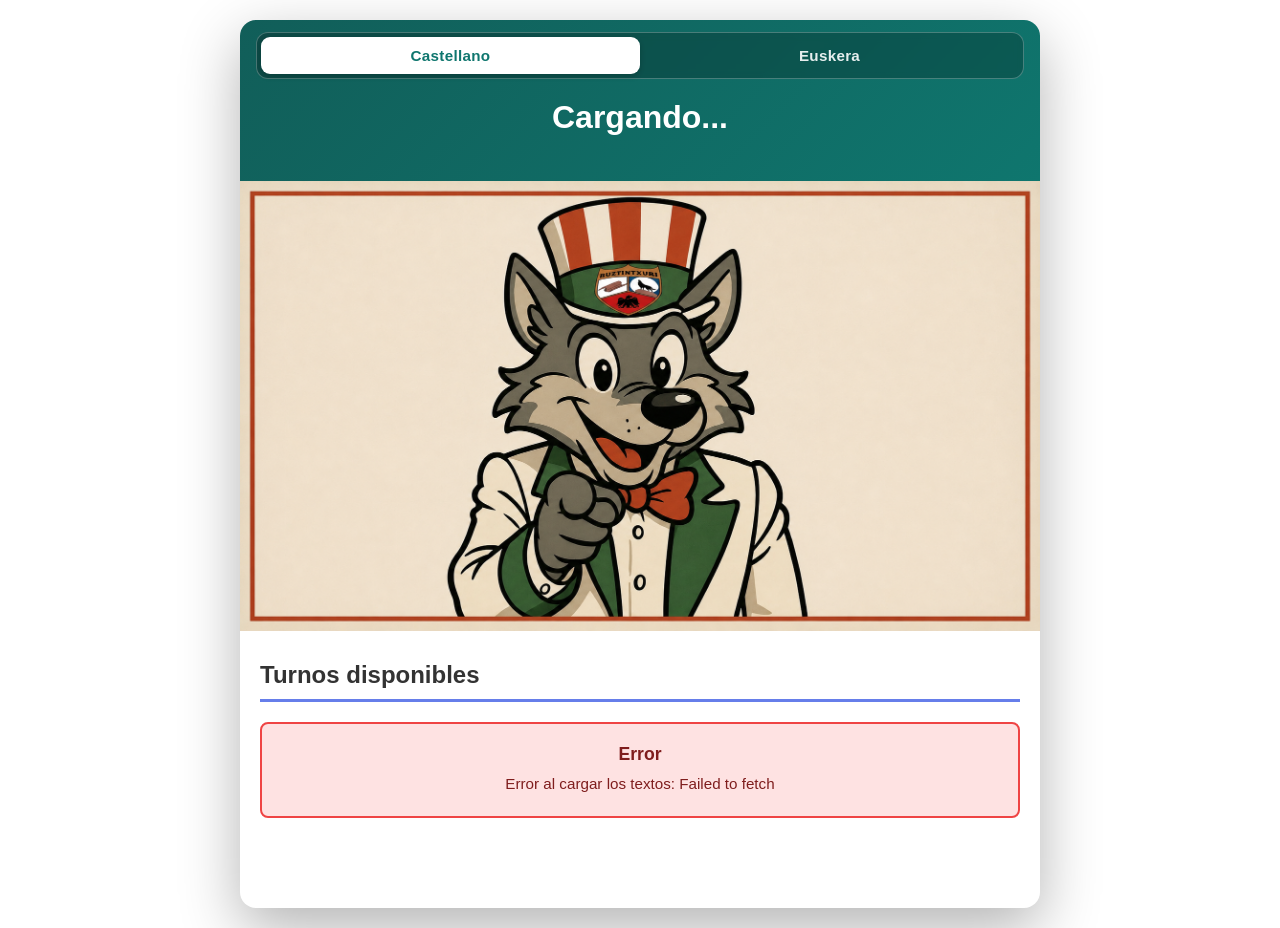
<file: Turnos/index.html>
<!DOCTYPE html>
<html lang="es">
<head>
  <meta charset="UTF-8">
  <meta name="viewport" content="width=device-width, initial-scale=1.0">
  <meta name="title" content="Reserva de Turnos">
  <title>Reserva de Turnos</title>
  <base target="_top">
  
  <style>
    * {
      margin: 0;
      padding: 0;
      box-sizing: border-box;
    }

    body {
      font-family: 'Segoe UI', Tahoma, Geneva, Verdana, sans-serif;
      background: #ffffff;
      min-height: 100vh;
      padding: 20px;
      color: #333;
    }

    .contenedor-principal {
      max-width: 800px;
      margin: 0 auto;
      background: white;
      border-radius: 16px;
      box-shadow: 0 20px 60px rgba(0, 0, 0, 0.3);
      overflow: hidden;
    }

    /* Selector de idioma dividido adaptado a móvil (ancho completo y ajustado al borde superior) */
    .selector-idioma-container {
      display: flex;
      justify-content: center;
      width: 100%;
      margin-bottom: 20px;
    }

    .selector-idioma {
      display: flex;
      width: 100%;
      background: rgba(0, 0, 0, 0.22);
      padding: 4px;
      border-radius: 12px;
      border: 1px solid rgba(255, 255, 255, 0.25);
      backdrop-filter: blur(4px);
    }

    .btn-idioma {
      flex: 1;
      background: transparent;
      color: rgba(255, 255, 255, 0.9);
      border: none;
      padding: 10px 8px;
      font-size: 0.95em;
      font-weight: 600;
      border-radius: 9px;
      cursor: pointer;
      transition: all 0.25s ease;
      text-transform: none;
      letter-spacing: 0.3px;
      text-align: center;
    }

    .btn-idioma:hover:not(.activo) {
      color: #ffffff;
      background: rgba(255, 255, 255, 0.15);
      transform: none;
      box-shadow: none;
    }

    .btn-idioma.activo {
      background: #ffffff;
      color: #0f766e;
      box-shadow: 0 2px 6px rgba(0, 0, 0, 0.2);
      transform: none;
    }

    .encabezado {
      background: linear-gradient(135deg, #115e59 0%, #0f766e 100%);
      color: white;
      padding: 12px 16px 35px 16px;
      text-align: center;
    }

    .encabezado h1 {
      font-size: 2em;
      margin-bottom: 10px;
      font-weight: 700;
    }

    .encabezado p {
      font-size: 1.1em;
      opacity: 0.95;
      line-height: 1.6;
    }

    .contenido {
      padding: 30px 20px;
    }

    .seccion {
      margin-bottom: 40px;
    }

    .seccion h2 {
      font-size: 1.5em;
      color: #333;
      margin-bottom: 20px;
      border-bottom: 3px solid #667eea;
      padding-bottom: 10px;
    }

    .seccion p {
      font-size: 0.9em;
      color: #666;
      margin-top: 5px;
      font-style: italic;
    }

    /* Formulario de datos personales */
    .formulario-datos {
      display: grid;
      gap: 15px;
    }

    .grupo-campo {
      display: flex;
      flex-direction: column;
    }

    label {
      font-weight: 600;
      margin-bottom: 6px;
      color: #333;
      font-size: 0.95em;
    }

    input[type="text"],
    input[type="tel"],
    select {
      padding: 12px;
      border: 2px solid #ddd;
      border-radius: 8px;
      font-size: 1em;
      transition: border-color 0.3s, box-shadow 0.3s;
      font-family: inherit;
    }

    input[type="text"]:focus,
    input[type="tel"]:focus,
    select:focus {
      outline: none;
      border-color: #667eea;
      box-shadow: 0 0 8px rgba(102, 126, 234, 0.2);
    }

    /* Contenedor de turnos */
    .contenedor-turnos {
      display: flex;
      flex-direction: column;
      gap: 20px;
    }

    .turno-encabezado {
      font-size: 1.3em;
      font-weight: 700;
      color: #05302c;
      margin-top: 20px;
      margin-bottom: 15px;
      padding: 15px;
      background: #89aaa72e;
      border-left: 5px solid #063531;
      border-radius: 4px;
    }
    .turno-encabezado { position: relative; } /* Añadido para posicionar correctamente el info-button */

    .turno-card {
      padding: 16px;
      border-radius: 12px;
      border: 2px solid #ddd;
      transition: all 0.3s ease;
      display: flex;
      justify-content: space-between;
      align-items: center;
      gap: 15px;
      flex-wrap: wrap;
    }

    .turno-card:hover {
      transform: translateY(-2px);
      box-shadow: 0 8px 16px rgba(0, 0, 0, 0.1);
    }

    .turno-card.disponible {
      background-color: #ecfdf5;
      border-color: #10b981;
    }

    .turno-card.bajo {
      background-color: #fef3c7;
      border-color: #f59e0b;
    }

    .turno-card.ocupado {
      background-color: #f3f4f6;
      border-color: #d1d5db;
      opacity: 0.6;
    }

    .turno-card.sin-puestos {
      background-color: #fee2e2;
      border-color: #ef4444;
    }

    .turno-info {
      flex: 1;
      min-width: 180px;
    }

    .turno-dia {
      font-weight: 600;
      color: #333;
      font-size: 1.05em;
    }

    .turno-detalles {
      font-size: 0.9em;
      color: #666;
      margin-top: 4px;
    }

    .turno-disponibles {
      font-weight: 700;
      font-size: 1.1em;
      min-width: 100px;
      text-align: center;
    }

    .turno-card.disponible .turno-disponibles {
      color: #10b981;
    }

    .turno-card.bajo .turno-disponibles {
      color: #f59e0b;
    }

    .turno-card.ocupado .turno-disponibles {
      color: #9ca3af;
    }

    button {
      padding: 11px 22px;
      border: none;
      border-radius: 8px;
      cursor: pointer;
      font-weight: 600;
      font-size: 0.95em;
      transition: all 0.3s;
      text-transform: uppercase;
      letter-spacing: 0.5px;
    }

    button:hover:not(:disabled) {
      transform: translateY(-2px);
      box-shadow: 0 6px 12px rgba(0, 0, 0, 0.15);
    }

    button:active:not(:disabled) {
      transform: translateY(0);
    }

    button:disabled {
      cursor: not-allowed;
      opacity: 0.5;
    }

    .btn-apuntarse {
      background-color: #10b981;
      color: white;
      flex: 0 1 auto;
      min-width: 140px;
    }

    .btn-apuntarse:hover:not(:disabled) {
      background-color: #059669;
    }

    .btn-apuntarse:disabled {
      background-color: #d1d5db;
    }

    .btn-primary {
      background-color: #0f766e;
      color: white;
      width: 100%;
      padding: 14px;
      font-size: 1em;
    }

    .btn-primary:hover {
      background-color: #115e59;
    }

    .btn-secondary {
      background-color: #9ca3af;
      color: white;
    }

    .btn-secondary:hover {
      background-color: #6b7280;
    }

    /* Modales */
    .modal {
      display: none;
      position: fixed;
      z-index: 1000;
      left: 0;
      top: 0;
      width: 100%;
      height: 100%;
      background-color: rgba(0, 0, 0, 0.5);
      overflow: auto;
        animation: fadeIn 0.3s ease;
    }

    @keyframes fadeIn {
      from {
        opacity: 0;
      }
      to {
        opacity: 1;
      }
    }

    .logo-container {
      text-align: center;
      margin: 0; /* Eliminado el margen superior para quitar la franja blanca */
    }


    .turno-encabezado {
      /* existing styles */
      position: relative; /* Needed for absolute positioning of info button */
    }

    .info-button {
      position: absolute;
      right: 15px;
      top: 50%;
      transform: translateY(-50%);
      background: none;
      border: none;
      color: black; /* Cambiado de blanco a negro */
      font-size: 1.2em;
      cursor: pointer;
      padding: 5px;
      line-height: 1;
    }

    .modal.activo {
      display: flex;
      align-items: center;
      justify-content: center;
    }

    .modal-contenido {
      background-color: white;
      padding: 30px;
      border-radius: 12px;
      box-shadow: 0 20px 60px rgba(0, 0, 0, 0.3);
      max-width: 500px;
      width: 90%;
      max-height: 90vh;
      overflow-y: auto;
      animation: slideIn 0.3s ease;
    }

    @keyframes slideIn {
      from {
        transform: translateY(-50px);
        opacity: 0;
      }
      to {
        transform: translateY(0);
        opacity: 1;
      }
    }

    .modal-encabezado {
      font-size: 1.5em;
      font-weight: 700;
      margin-bottom: 20px;
      color: #333;
    }

    .modal-formulario {
      display: flex;
      flex-direction: column;
      gap: 15px;
      margin-bottom: 20px;
    }

    .persona-adicional {
      padding: 15px;
      background: #f3f4f6;
      border-radius: 8px;
      border-left: 4px solid #0f766e;
      margin-top: 10px;
    }

    .persona-adicional-titulo {
      font-weight: 600;
      font-size: 0.9em;
      color: #667eea;
      margin-bottom: 10px;
    }

    .boton-agregar-persona {
      background-color: #3b82f6;
      color: white;
      margin-top: 10px;
    }

    .boton-agregar-persona:hover {
      background-color: #2563eb;
    }

    .modal-botones {
      display: grid;
      grid-template-columns: 1fr 1fr;
      gap: 10px;
      margin-top: 20px;
    }

    .modal-botones button {
      padding: 12px;
    }

    .modal-botones .btn-secondary {
      grid-column: span 2;
    }

    /* Mensajes de error/confirmación */
    .mensaje-confirmacion {
      padding: 20px;
      border-radius: 8px;
      text-align: center;
      margin-bottom: 20px;
    }

    .mensaje-exito {
      background-color: #d1fae5;
      border: 2px solid #10b981;
      color: #065f46;
    }

    .mensaje-error {
      background-color: #fee2e2;
      border: 2px solid #ef4444;
      color: #7f1d1d;
    }

    .mensaje-titulo {
      font-weight: 700;
      font-size: 1.1em;
      margin-bottom: 8px;
    }

    .mensaje-texto {
      font-size: 0.95em;
      line-height: 1.5;
    }

    /* Cargando */
    .spinner {
      display: inline-block;
      width: 20px;
      height: 20px;
      border: 3px solid #e5e7eb;
      border-top: 3px solid #0f766e;
      border-radius: 50%;
      animation: spin 1s linear infinite;
    }

    @keyframes spin {
      0% {
        transform: rotate(0deg);
      }
      100% {
        transform: rotate(360deg);
      }
    }

    /* Responsivo */
    @media (max-width: 600px) {
      body {
        padding: 10px;
      }

      .encabezado {
        padding: 10px 12px 25px 12px;
      }

      .encabezado h1 {
        font-size: 1.5em;
      }

      .encabezado p {
        font-size: 0.95em;
      }

      .contenido {
        padding: 20px 15px;
      }

      .seccion h2 {
        font-size: 1.2em;
      }

      .turno-card {
        flex-direction: column;
        align-items: stretch;
      }

      .turno-info {
        width: 100%;
      }

      .turno-disponibles,
      .btn-apuntarse {
        width: 100%;
      }

      .modal-botones {
        grid-template-columns: 1fr;
      }

      .modal-botones .btn-secondary {
        grid-column: span 1;
      }

      .modal-contenido {
        width: 95%;
        padding: 20px;
      }
    }
  </style>
</head>
<body>
  <div class="container">
    <div class="contenedor-principal">
      <!-- Encabezado dinámico -->
      <div class="encabezado">
        <div class="selector-idioma-container">
          <div class="selector-idioma">
            <button type="button" class="btn-idioma activo" id="btnIdiomaEs" onclick="cambiarIdioma('es')">Castellano</button>
            <button type="button" class="btn-idioma" id="btnIdiomaEu" onclick="cambiarIdioma('eu')">Euskera</button>
          </div>
        </div>
        <h1 id="textoEncabezado">Cargando...</h1>
        <p id="textoSubencabezado"></p>
      </div>

      <!-- Imagen del logo -->
      <div class="logo-container">
        <img src="logo.png" alt="Logo de Buztintxuri" style="max-width: 100%; height: auto; display: block; margin: 0 auto;">
      </div>

      <!-- Contenido principal -->
      <div class="contenido">
        <!-- Sección de Turnos -->
        <div class="seccion">
          <h2 id="etiquetaTurnos">Turnos disponibles</h2>
          <p id="textoMensajeTurnos"></p>
          <div class="contenedor-turnos" id="contenedorTurnos">
            <div style="text-align: center; padding: 40px;">
              <div class="spinner"></div>
              <p id="textoCargaTurnos" style="margin-top: 15px; color: #666;">Cargando turnos...</p>
            </div>
          </div>
        </div>
      </div>
    </div>

    <!-- Modal de Reserva -->
    <div id="modalReserva" class="modal">
      <div class="modal-contenido">
        <div class="modal-encabezado">
          <span id="modalTituloTexto">Reservar turno:</span> <span id="turnoSeleccionado"></span>
        </div>

        <div class="modal-formulario">
          <div class="grupo-campo">
            <label id="labelModalNombre">Nombre *</label>
            <input type="text" id="modalNombre" placeholder="Tu nombre completo">
          </div>
          <div class="grupo-campo">
            <label id="labelModalTelefono">Teléfono *</label>
            <input type="tel" id="modalTelefono" placeholder="+34 600-123-456">
          </div>

          <div class="grupo-campo">
            <label for="selectorPersonasAdicionales" id="etiquetaPersonasAdicionales"></label>
            <select id="selectorPersonasAdicionales">
              <option value="0">Nadie más</option>
            </select>
          </div>

          <p id="textoPersonasAdicionales" style="font-size: 0.85em; color: #666; display: none;"></p>

          <div id="contenedorPersonasAdicionales"></div>

          <p id="textoAvisoWhatsApp" style="font-size: 0.8em; color: #64748b; margin-top: 10px; margin-bottom: 5px; line-height: 1.4;">
            Al confirmar la reserva aceptas que nos pongamos en contacto contigo por medio de WhatsApp desde el teléfono de la Jai (624 01 02 21) y si fuera necesario también la persona que coordine la actividad/turno. Si no usas WhatsApp intentaremos contactar por otros medios.
          </p>
        </div>

        <div class="modal-botones">
          <button class="btn-primary" id="btnConfirmarReserva">Confirmar Reserva</button>
          <button class="btn-secondary" id="btnCancelarReserva">Cancelar</button>
        </div>
      </div>
    </div>

    <!-- Modal de Confirmación -->
    <div id="modalConfirmacion" class="modal">
      <div class="modal-contenido">
        <div id="contenidoConfirmacion"></div>
      </div>
    </div>

    <!-- Modal de Información (para encabezados) -->
    <div id="modalInfo" class="modal">
      <div class="modal-contenido">
        <div class="modal-encabezado" id="modalInfoTitulo"></div>
        <div id="modalInfoContenido" style="margin-bottom: 20px;"></div>
        <button class="btn-primary" id="btnCerrarInfo" style="width:100%;" onclick="cerrarModalInfo()">Cerrar</button>
      </div>
    </div>
  </div>

  <script>
    // Reemplaza con la URL de tu Web App de Google Apps Script desplegada
    // Asegúrate de que la Web App esté desplegada para "Cualquier usuario, incluso anónimo"
    const APPS_SCRIPT_WEB_APP_URL = 'https://script.google.com/macros/s/AKfycbyGSxGvS-l6vwGvRX2yB1nYKKw6HM0_Wc6lE1-CQ-FrSr2Q5HFGWd821i62yKpZOE7PhA/exec'; // EJ: https://script.google.com/macros/s/AKfycb.../exec

    // Variables globales
    let idiomaActual = 'es';
    let datosUI = {};
    let turnosAgrupados = [];
    let turnoSeleccionado = null;
    let reservaEnProgreso = false;
    let redirectUrl = '';

    function cambiarIdioma(nuevoIdioma) {
      if (idiomaActual === nuevoIdioma) return;
      idiomaActual = nuevoIdioma;
      
      const btnEs = document.getElementById('btnIdiomaEs');
      const btnEu = document.getElementById('btnIdiomaEu');
      if (btnEs && btnEu) {
        if (idiomaActual === 'es') {
          btnEs.classList.add('activo');
          btnEu.classList.remove('activo');
        } else {
          btnEu.classList.add('activo');
          btnEs.classList.remove('activo');
        }
      }

      redirectUrl = getTexto('Redirect URL', '');
      renderizarEncabezado();
      if (turnosAgrupados && turnosAgrupados.length > 0) {
        renderizarTurnos();
      }

      if (document.getElementById('modalReserva').classList.contains('activo') && turnoSeleccionado) {
        document.getElementById('turnoSeleccionado').textContent = 
          `${turnoSeleccionado.dia} - ${turnoSeleccionado.turno} (${turnoSeleccionado.horario})`;
        const selector = document.getElementById('selectorPersonasAdicionales');
        const valorActual = selector.value;
        selector.innerHTML = `<option value="0">${getTexto('Select nadie', 'Nadie más')}</option>`;
        for (let i = 1; i <= turnoSeleccionado.disponibles - 1; i++) {
          const option = document.createElement('option');
          option.value = i;
          option.textContent = idiomaActual === 'eu' 
            ? `${i} pertsona gehiago` 
            : `${i} ${i === 1 ? 'persona' : 'personas'} más`;
          selector.appendChild(option);
        }
        selector.value = valorActual;
        actualizarCamposPersonasAdicionales();
      }
    }

    async function callApi(action, params = {}) {
      const urlParams = new URLSearchParams({ accion: action });
      for (const key in params) {
        urlParams.append(key, params[key]);
      }
      const url = `${APPS_SCRIPT_WEB_APP_URL}?${urlParams.toString()}`;
      
      try {
        const response = await fetch(url);
        if (!response.ok) {
          throw new Error(`HTTP error! status: ${response.status}`);
        }
        const data = await response.json();
        return data;
      } catch (error) {
        console.error('Error calling API:', error);
        return { status: 'error', message: error.message || 'Error de red desconocido' };
      }
    }

    /**
     * Inicialización al cargar la página
     */
    document.addEventListener('DOMContentLoaded', function() {
      document.title = 'Reserva de Turnos';
      cargarDatos();
    });

    /**
     * Cargar datos de la UI y turnos desde el servidor
     */
    async function cargarDatos() {
      try {
        const result = await callApi('getTextos');
        if (result.status === 'ok') {
          datosUI = result.data;
          redirectUrl = getTexto('Redirect URL', '');
          renderizarEncabezado();
          await cargarTurnos(); // Esperar a que los turnos se carguen
        } else {
          mostrarError('Error al cargar los textos: ' + result.message);
        }
      } catch (error) {
        mostrarError('Error al cargar los textos: ' + error.message);
      }
    }

    function getTexto(key, fallback) {
      if (idiomaActual === 'eu') {
        const keysToTry = [
          key + '_EUS',
          key + ':_EUS',
          key.replace(/:$/, '') + '_EUS',
          key.replace(/:$/, '') + ':_EUS'
        ];
        for (const k of keysToTry) {
          if (datosUI[k] !== undefined && datosUI[k] !== null && datosUI[k] !== '') {
            return datosUI[k];
          }
        }
      }
      
      const keysFallback = [
        key,
        key.replace(/:$/, ''),
        key + ':'
      ];
      for (const k of keysFallback) {
        if (datosUI[k] !== undefined && datosUI[k] !== null && datosUI[k] !== '') {
          return datosUI[k];
        }
      }

      return fallback || '';
    }

    /**
     * Renderizar encabezado y etiquetas dinámicas
     */
    function renderizarEncabezado() {
      document.getElementById('textoEncabezado').textContent = getTexto('Encabezado', 'Reserva de Turnos');
      document.getElementById('textoSubencabezado').textContent = getTexto('Subencabezado', 'Colaboración en turnos');
      document.getElementById('etiquetaTurnos').textContent = getTexto('Inicio turnos', 'Turnos disponibles');
      document.getElementById('textoMensajeTurnos').textContent = getTexto('Inicio turnos l2', '');
      document.getElementById('textoPersonasAdicionales').textContent = getTexto('Varios texto', '');
      document.getElementById('textoPersonasAdicionales').style.display = 'none';
      document.getElementById('labelModalNombre').textContent = getTexto('Label nombre', 'Nombre *');
      document.getElementById('modalNombre').placeholder = getTexto('Placeholder nombre', 'Tu nombre completo');
      document.getElementById('labelModalTelefono').textContent = getTexto('Label telefono', 'Teléfono *');
      document.getElementById('modalTelefono').placeholder = getTexto('Placeholder telefono', '+34 600-123-456');
      document.getElementById('etiquetaPersonasAdicionales').textContent = getTexto('Varios', '¿Quieres apuntar a otras personas?');
      document.getElementById('modalTituloTexto').textContent = getTexto('Modal reserva', 'Reservar turno:');
      document.getElementById('textoAvisoWhatsApp').textContent = getTexto('Aviso whatsapp', 'Al confirmar la reserva aceptas que nos pongamos en contacto contigo por medio de WhatsApp desde el teléfono de la Jai (624 01 02 21) y si fuera necesario también la persona que coordine la actividad/turno. Si no usas WhatsApp intentaremos contactar por otros medios.');
      document.getElementById('btnConfirmarReserva').textContent = getTexto('Boton confirmar', 'Confirmar Reserva');
      document.getElementById('btnCancelarReserva').textContent = getTexto('Boton cancelar', 'Cancelar');
      document.getElementById('textoCargaTurnos').textContent = getTexto('Cargando turnos', 'Cargando turnos...');
    }

    /**
     * Cargar y renderizar turnos
     */
    async function cargarTurnos() {
      try {
        const result = await callApi('getTurnos');
        if (result.status === 'ok') {
          turnosAgrupados = result.data;
          renderizarTurnos();
        } else {
          mostrarError('Error al cargar los turnos: ' + result.message);
        }
      } catch (error) {
        mostrarError('Error al cargar los turnos: ' + error.message);
      }
    }

    /**
     * Renderizar turnos en la UI
     */
    function renderizarTurnos() {
      const contenedor = document.getElementById('contenedorTurnos');
      contenedor.innerHTML = '';

      turnosAgrupados.forEach(item => {
        if (item.tipo === 'encabezado') {
          const div = document.createElement('div');
          div.className = 'turno-encabezado';
          div.textContent = item.titulo;

          // Add info button if description exists
          if (item.descripcion) {
            const infoBtn = document.createElement('button');
            infoBtn.className = 'info-button';
            infoBtn.innerHTML = '&#9432;'; // Unicode for info icon
            infoBtn.title = 'Más información';
            infoBtn.addEventListener('click', (e) => {
              e.stopPropagation(); // Prevent any parent click handlers
              mostrarInfoModal(item.titulo, item.descripcion);
            });
            div.appendChild(infoBtn);
          }
          contenedor.appendChild(div);
        } else {
          const card = crearCardTurno(item);
          contenedor.appendChild(card);
        }
      });

      // Event delegation para los botones de apuntarse
      contenedor.addEventListener('click', function(event) {
        if (event.target.classList.contains('btn-apuntarse')) {
          const indice = event.target.dataset.indice;
          const turno = turnosAgrupados[indice];
          abrirModalReserva(turno);
        }
      });
    }

    /**
     * Crear card de turno
     */
    function crearCardTurno(turno) {
      const card = document.createElement('div');
      card.className = 'turno-card';

      // Determinar clase según disponibilidad
      if (turno.disponibles >= 4) {
        card.classList.add('disponible');
      } else if (turno.disponibles >= 2) {
        card.classList.add('bajo');
      } else if (turno.disponibles === 1) {
        card.classList.add('bajo');
      } else if (turno.disponibles === 0) {
        card.classList.add('sin-puestos');
      }

      const info = document.createElement('div');
      info.className = 'turno-info';
      info.innerHTML = `
        <div class="turno-dia">${turno.dia} - ${turno.turno}</div>
        <div class="turno-detalles">${turno.horario}</div>
      `;

      const disponibles = document.createElement('div');
      disponibles.className = 'turno-disponibles';
      const sufijoPuestos = idiomaActual === 'eu' ? 'toki' : (turno.disponibles === 1 ? 'puesto' : 'puestos');
      disponibles.textContent = `${turno.disponibles} ${sufijoPuestos}`;

      const button = document.createElement('button');
      button.className = 'btn-apuntarse';
      button.textContent = getTexto('Boton', 'Solicitar turno');
      button.dataset.indice = turnosAgrupados.indexOf(turno);
      button.disabled = turno.disponibles === 0;

      card.appendChild(info);
      card.appendChild(disponibles);
      card.appendChild(button);

      return card;
    }

    /**
     * Abrir modal de reserva
     */
    function abrirModalReserva(turno) {
      turnoSeleccionado = turno;

      // Limpiar campos
      document.getElementById('modalNombre').value = '';
      document.getElementById('modalTelefono').value = '';
      document.getElementById('contenedorPersonasAdicionales').innerHTML = '';
      document.getElementById('selectorPersonasAdicionales').value = '0';

      // Mostrar nombre del turno
      document.getElementById('turnoSeleccionado').textContent = 
        `${turno.dia} - ${turno.turno} (${turno.horario})`;

      // Actualizar selector de personas adicionales
      const selector = document.getElementById('selectorPersonasAdicionales');
      selector.innerHTML = `<option value="0">${getTexto('Select nadie', 'Nadie más')}</option>`;

      for (let i = 1; i <= turno.disponibles - 1; i++) {
        const option = document.createElement('option');
        option.value = i;
        option.textContent = idiomaActual === 'eu' 
          ? `${i} pertsona gehiago` 
          : `${i} ${i === 1 ? 'persona' : 'personas'} más`;
        selector.appendChild(option);
      }

      // Ocultar texto de personas adicionales al abrir el modal
      const textoPersonas = document.getElementById('textoPersonasAdicionales');
      textoPersonas.style.display = 'none';

      // Agregar event listener al selector
      selector.onchange = actualizarCamposPersonasAdicionales;

      // Mostrar modal
      document.getElementById('modalReserva').classList.add('activo');
    }

    /**
     * Actualizar campos de personas adicionales
     */
    function actualizarCamposPersonasAdicionales() {
      const cantidad = parseInt(document.getElementById('selectorPersonasAdicionales').value);
      const contenedor = document.getElementById('contenedorPersonasAdicionales');
      const textoPersonas = document.getElementById('textoPersonasAdicionales');
      contenedor.innerHTML = '';

      if (cantidad > 0) {
        textoPersonas.style.display = 'block';
      } else {
        textoPersonas.style.display = 'none';
      }

      for (let i = 0; i < cantidad; i++) {
        const personaDiv = document.createElement('div');
        personaDiv.className = 'persona-adicional';

        const tituloPersona = idiomaActual === 'eu'
          ? `${i + 1}. pertsona gehigarria`
          : `Persona adicional ${i + 1}`;

        personaDiv.innerHTML = `
          <div class="persona-adicional-titulo">${tituloPersona}</div>
          <div class="grupo-campo">
            <label>${getTexto('Label nombre', 'Nombre *')}</label>
            <input type="text" class="nombre-adicional" placeholder="${getTexto('Placeholder nombre adicional', 'Nombre completo')}">
          </div>
          <div class="grupo-campo">
            <label>${getTexto('Label telefono', 'Teléfono *')}</label>
            <input type="tel" class="telefono-adicional" placeholder="${getTexto('Placeholder telefono adicional', '+34 600-123-456')}">
          </div>
        `;

        contenedor.appendChild(personaDiv);
      }
    }

    /**
     * Confirmar reserva
     */
    async function confirmarReserva() {
      if (reservaEnProgreso) {
        return;
      }

      const nombre = document.getElementById('modalNombre').value.trim();
      const telefono = document.getElementById('modalTelefono').value.trim();

      if (!nombre || !telefono) {
        alert(getTexto('Mensaje datos incompletos', 'Por favor, ingresa tu nombre y teléfono'));
        return;
      }

      // Recopilar personas adicionales
      const personasAdicionales = [];
      const nombresAdicionales = document.querySelectorAll('.nombre-adicional');
      const telefonosAdicionales = document.querySelectorAll('.telefono-adicional');

      for (let i = 0; i < nombresAdicionales.length; i++) {
        const nombreAd = nombresAdicionales[i].value.trim();
        const telefonoAd = telefonosAdicionales[i].value.trim();

        if (!nombreAd) {
          alert(getTexto('Mensaje falta nombre adicional', 'Por favor, ingresa los nombres de las personas adicionales'));
          return;
        }

        personasAdicionales.push({
          nombre: nombreAd,
          telefono: telefonoAd
        });
      }

      reservaEnProgreso = true;
      const botonConfirmar = document.getElementById('btnConfirmarReserva');
      botonConfirmar.disabled = true;
      const textoAnterior = botonConfirmar.textContent;
      botonConfirmar.textContent = getTexto('Boton enviando', 'Enviando...');

      // Preparar datos de reserva
      const datosReserva = {
        dia: turnoSeleccionado.dia,
        turno: turnoSeleccionado.turno,
        horario: turnoSeleccionado.horario,
        persona: {
          nombre: nombre,
          telefono: telefono
        },
        personasAdicionales: personasAdicionales
      };

      try {
        const respuesta = await callApi('guardarReserva', { datosReserva: JSON.stringify(datosReserva) });
        
        botonConfirmar.disabled = false;
        botonConfirmar.textContent = textoAnterior;
        reservaEnProgreso = false;
        cerrarModalReserva();
        // La respuesta de la API ya tiene {exito: boolean, mensaje: string}
        mostrarConfirmacion(respuesta); 
      } catch (error) {
        botonConfirmar.disabled = false;
        botonConfirmar.textContent = textoAnterior;
        reservaEnProgreso = false;
        mostrarError(error.message || 'Error en la reserva');
      }
    }

    /**
     * Cerrar modal de reserva
     */
    function cerrarModalReserva() {
      document.getElementById('modalReserva').classList.remove('activo');
    }

    /**
     * Mostrar modal de confirmación
     */
    function mostrarConfirmacion(respuesta) {
      const contenido = document.getElementById('contenidoConfirmacion');

      let html = '';
      const tituloExito = idiomaActual === 'eu' ? '¡Bikain!' : '¡Éxito!';
      const tituloError = idiomaActual === 'eu' ? 'Errorea' : 'Error';
      const textoBoton = getTexto('Boton aceptar', 'Aceptar');

      if (respuesta.status === 'ok' && respuesta.exito) {
        html = `
          <div class="mensaje-confirmacion mensaje-exito">
            <div class="mensaje-titulo">${tituloExito}</div>
            <div class="mensaje-texto">${respuesta.mensaje}</div>
          </div>
          <button class="btn-primary" style="width:100%; margin-top:20px;" onclick="cerrarConfirmacion()">${textoBoton}</button>
        `;
      } else {
        html = `
          <div class="mensaje-confirmacion mensaje-error">
            <div class="mensaje-titulo">${tituloError}</div>
            <div class="mensaje-texto">${respuesta.message || respuesta.mensaje || (idiomaActual === 'eu' ? 'Errore ezezagun bat gertatu da.' : 'Ocurrió un error desconocido.')}</div>
          </div>
          <button class="btn-primary" style="width:100%; margin-top:20px;" onclick="cerrarConfirmacion()">${textoBoton}</button>
        `;
      }

      contenido.innerHTML = html;
      document.getElementById('modalConfirmacion').classList.add('activo');
    }

    function cerrarConfirmacion() {
      document.getElementById('modalConfirmacion').classList.remove('activo');
      if (redirectUrl) {
        window.location.href = redirectUrl;
        return;
      }
      setTimeout(function() {
        try {
          window.location.reload(true);
        } catch (e) {
          window.location.href = window.location.href + (window.location.href.includes('?') ? '&' : '?') + 'reload=' + Date.now();
        }
      }, 50);
    }

    /**
     * Mostrar error
     */
    function mostrarError(mensaje) {
      const contenedor = document.getElementById('contenedorTurnos');
      const tituloError = idiomaActual === 'eu' ? 'Errorea' : 'Error';
      contenedor.innerHTML = `
        <div class="mensaje-confirmacion mensaje-error">
          <div class="mensaje-titulo">${tituloError}</div>
          <div class="mensaje-texto">${mensaje}</div>
        </div>
      `;
    }

    /**
     * Mostrar modal de información para encabezados
     */
    function mostrarInfoModal(titulo, contenido) {
      document.getElementById('modalInfoTitulo').textContent = titulo;
      document.getElementById('modalInfoContenido').textContent = contenido;
      document.getElementById('btnCerrarInfo').textContent = getTexto('Boton cancelar', 'Cerrar');
      document.getElementById('modalInfo').classList.add('activo');
    }

    /**
     * Cerrar modal de información
     */
    function cerrarModalInfo() {
      document.getElementById('modalInfo').classList.remove('activo');
    }

    /**
     * Event listeners
     */
    document.getElementById('btnConfirmarReserva').addEventListener('click', confirmarReserva);
    document.getElementById('btnCancelarReserva').addEventListener('click', cerrarModalReserva);

    // Cerrar modales al hacer clic fuera
    window.addEventListener('click', function(event) {
      const modalReserva = document.getElementById('modalReserva');
      const modalConfirmacion = document.getElementById('modalConfirmacion');
      const modalInfo = document.getElementById('modalInfo'); // New

      if (event.target === modalReserva) {
        modalReserva.classList.remove('activo');
      }

      if (event.target === modalConfirmacion) {
        modalConfirmacion.classList.remove('activo');
      }
      
      if (event.target === modalInfo) { // New
        modalInfo.classList.remove('activo');
      }
    });
  </script>
</body>
</html>
</file>
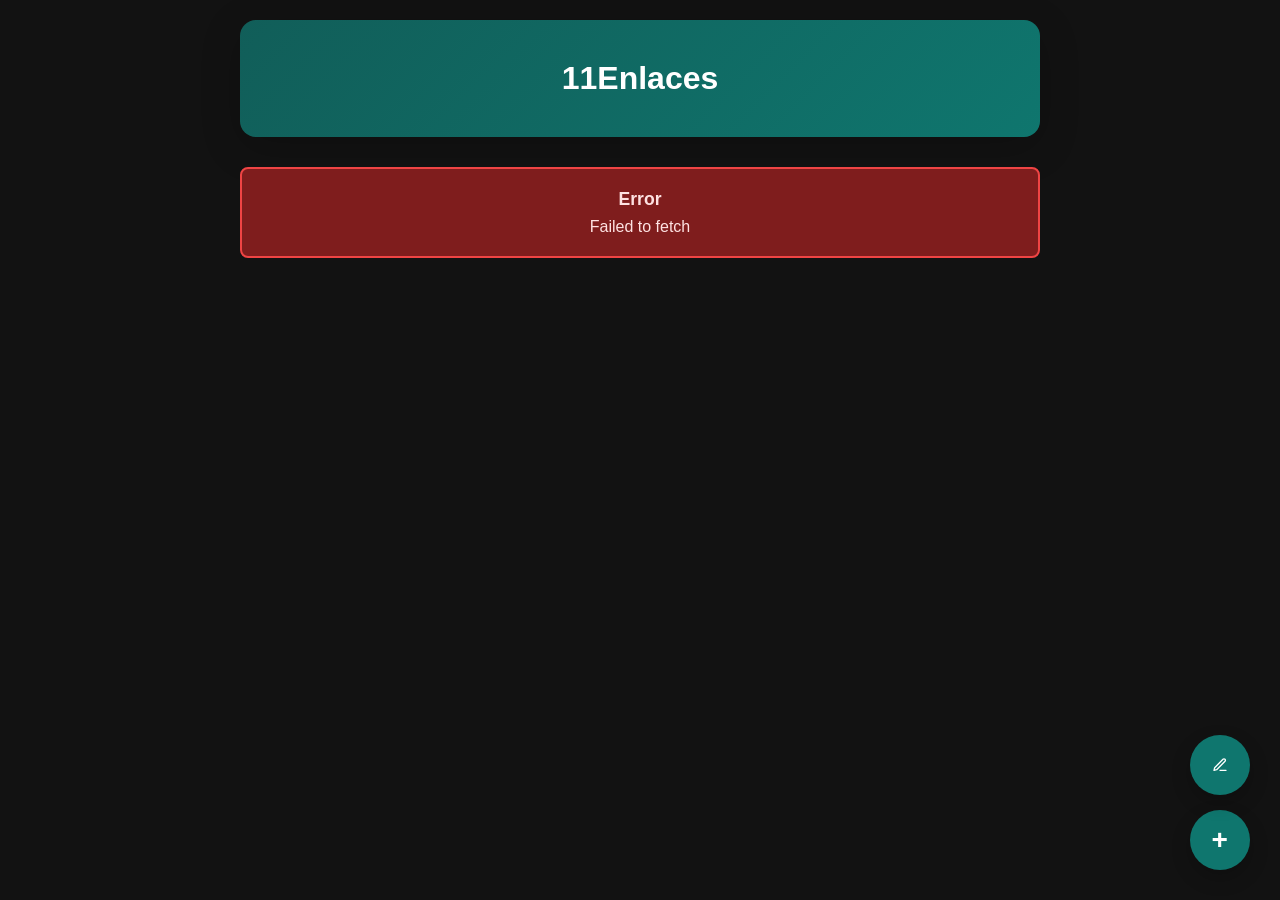
<file: enlaces/indexO.html>
<!DOCTYPE html>
<html lang="es">
<head>
  <meta charset="UTF-8">
  <meta name="viewport" content="width=device-width, initial-scale=1.0">
  <meta name="theme-color" content="#115e59">
  <link rel="manifest" href="manifest.json">
  <link rel="apple-touch-icon" href="icons/icon-192x192.png">

  <title>11Enlaces - Dark Mode</title>

  <style>
    :root {
      /* Paleta de colores para el Modo Oscuro */
      --bg-color: #121212;
      --card-bg: #1e1e1e;
      --header-bg: #56425d;
      --header-bg-open: #2a2a2a;
      --header-text: #e0e0e0;
      --primary-accent: #0f766e;
      --primary-accent-dark: #115e59;
      --text-color: #e0e0e0;
      --border-color: #333;
      --btn-link-bg: #558374;
      --btn-link-hover: #059669;
      --btn-secondary-bg: #555;
      --btn-secondary-hover: #6b7280;
      --success-bg: #065f46;
      --success-border: #10b981;
      --success-text: #d1fae5;
      --error-bg: #7f1d1d;
      --error-border: #ef4444;
      --error-text: #fee2e2;
      --border-radius: 16px;
      --card-link-bg: #1e1e1e;
      --grid-gap: 15px;
    }

    * { margin: 0; padding: 0; box-sizing: border-box; }

    body {
      font-family: 'Segoe UI', Tahoma, Geneva, Verdana, sans-serif;
      background: var(--bg-color);
      min-height: 100vh;
      color: var(--text-color);
      padding: 20px;
    }

    .contenedor-principal {
      max-width: 800px;
      margin: 0 auto;
    }

    .encabezado-app {
      background: linear-gradient(135deg, var(--primary-accent-dark) 0%, var(--primary-accent) 100%);
      color: white;
      padding: 40px 20px;
      text-align: center;
      border-radius: var(--border-radius);
      margin-bottom: 30px;
      box-shadow: 0 10px 40px rgba(0, 0, 0, 0.2);
    }

    .theme-switcher {
      text-decoration: none;
      color: inherit;
      cursor: pointer;
    }

    .encabezado-app h1 { font-size: 2em; font-weight: 700; }

    .contenedor-enlaces {
      display: flex;
      flex-direction: column;
      gap: 25px;
    }

    .seccion-enlaces {
      background: var(--header-bg);
      border-radius: var(--border-radius);
      border: 1px solid var(--border-color);
      box-shadow: 0 4px 15px rgba(0, 0, 0, 0.2);
      overflow: hidden;
      transition: background-color 0.3s ease-in-out 0.2s;
    }

    .seccion-enlaces .enlace-encabezado {
      font-size: 1.3em;
      font-weight: 700;
      color: white;
      padding: 20px;
      margin-bottom: 0;
      cursor: pointer;
      user-select: none;
      position: relative;
      transition: color 0.3s ease-in-out 0.2s, transform 0.2s ease;
    }

    .seccion-enlaces.abierto {
      background-color: var(--header-bg-open);
      transition-delay: 0s;
    }

    .seccion-enlaces.abierto .enlace-encabezado {
      color: var(--header-text);
      transition-delay: 0s;
    }

    .seccion-enlaces .enlace-encabezado::before,
    .seccion-enlaces .enlace-encabezado::after {
      content: '';
      position: absolute;
      right: 20px;
      top: 50%;
      width: 14px;
      height: 2px;
      background-color: currentColor;
      transition: transform 0.3s ease-out;
    }

    .seccion-enlaces .enlace-encabezado::before {
      transform: translateY(-50%) rotate(90deg);
    }

    .seccion-enlaces .enlace-encabezado.abierto::before {
      transform: translateY(-50%) rotate(360deg);
    }

    .grupo-tarjetas {
      display: flex;
      flex-direction: column;
      gap: var(--grid-gap);
      padding: 0 var(--grid-gap) var(--grid-gap);
      max-height: 0;
      overflow: hidden;
      transition: max-height 0.5s ease-in-out, padding 0.5s ease-in-out;
    }
    
    .grupo-tarjetas.abierto {
      max-height: 1000vh;
    }

    .enlace-card {
      background: var(--card-link-bg);
      padding: 15px;
      border-radius: var(--border-radius);
      border: 1px solid var(--border-color);
      display: flex;
      flex-direction: column;
      box-shadow: 0 2px 8px rgba(0, 0, 0, 0.3);
      opacity: 0;
      transform: translateY(-30px);
      transition: opacity 0.3s ease-out, transform 0.3s ease-out;
    }

    .grupo-tarjetas.abierto .enlace-card {
      opacity: 1;
      transform: translateY(0);
    }

    .grupo-tarjetas.abierto .enlace-card:nth-child(1) { transition-delay: 0.05s; }
    .grupo-tarjetas.abierto .enlace-card:nth-child(2) { transition-delay: 0.1s; }
    .grupo-tarjetas.abierto .enlace-card:nth-child(3) { transition-delay: 0.15s; }
    .grupo-tarjetas.abierto .enlace-card:nth-child(4) { transition-delay: 0.2s; }
    .grupo-tarjetas.abierto .enlace-card:nth-child(5) { transition-delay: 0.25s; }

    .enlace-info {
      flex-grow: 1;
      margin-bottom: 15px;
    }
    .enlace-descripcion { font-weight: 600; color: var(--text-color); font-size: 1.1em; }

    button, .btn-enlace {
      padding: 11px 22px;
      border: none;
      border-radius: 8px;
      cursor: pointer;
      font-weight: 600;
      font-size: 0.95em;
      transition: background-color 0.3s, transform 0.2s;
      text-transform: uppercase;
      letter-spacing: 0.5px;
      text-decoration: none;
      display: inline-block;
      text-align: center;
      width: 100%;
    }

    .btn-enlace { background-color: var(--btn-link-bg); color: white; }
    .btn-primary { background-color: var(--primary-accent); color: white; }
    .btn-secondary { background-color: var(--btn-secondary-bg); color: white; }

    .btn-flotante {
      position: fixed;
      bottom: 30px;
      right: 30px;
      width: 60px;
      height: 60px;
      background-color: var(--primary-accent);
      color: white;
      border-radius: 50%;
      display: flex;
      align-items: center;
      justify-content: center;
      font-size: 28px;
      box-shadow: 0 8px 20px rgba(0, 0, 0, 0.2);
      z-index: 999;
      border: none;
      cursor: pointer;
    }

    .btn-flotante-edit {
      position: fixed;
      bottom: 105px;
      right: 30px;
      width: 60px;
      height: 60px;
      background-color: var(--primary-accent);
      color: white;
      border-radius: 50%;
      display: flex;
      align-items: center;
      justify-content: center;
      font-size: 24px;
      box-shadow: 0 8px 20px rgba(0, 0, 0, 0.2);
      z-index: 999;
      border: none;
      cursor: pointer;
      transition: background-color 0.3s, transform 0.2s;
    }

    .btn-flotante-edit.activo {
      background-color: #f59e0b;
    }

    .contenedor-botones-edicion {
      display: flex;
      gap: 6px;
      width: 100%;
    }

    .btn-edicion {
      flex: 1;
      padding: 11px 5px;
      border-radius: 8px;
      font-weight: 700;
      font-size: 1.1em;
      text-transform: none;
      display: flex;
      align-items: center;
      justify-content: center;
      border: none;
      cursor: pointer;
      box-sizing: border-box;
      transition: background-color 0.3s, transform 0.2s;
    }

    .btn-subir { background-color: #5c727a; color: white; }
    .btn-subir:hover { background-color: #455a64; }
    .btn-bajar { background-color: #5c727a; color: white; }
    .btn-bajar:hover { background-color: #455a64; }
    .btn-borrar { background-color: #9e2a2b; color: white; }
    .btn-borrar:hover { background-color: #7f1d1d; }
    .btn-editar-link { background-color: #d97706; color: white; }
    .btn-editar-link:hover { background-color: #b45309; }

    .modal { display: none; position: fixed; z-index: 1000; left: 0; top: 0; width: 100%; height: 100%; background-color: rgba(0, 0, 0, 0.7); animation: fadeIn 0.3s ease; }
    @keyframes fadeIn { from { opacity: 0; } to { opacity: 1; } }
    .modal.activo { display: flex; align-items: center; justify-content: center; }
    .modal-contenido { background-color: var(--card-bg); color: var(--text-color); padding: 30px; border-radius: 12px; box-shadow: 0 20px 60px rgba(0, 0, 0, 0.3); max-width: 500px; width: 90%; animation: slideIn 0.3s ease; }
    @keyframes slideIn { from { transform: translateY(-50px); opacity: 0; } to { transform: translateY(0); opacity: 1; } }
    .modal-encabezado { font-size: 1.5em; font-weight: 700; margin-bottom: 20px; color: var(--text-color); }
    .modal-formulario { display: flex; flex-direction: column; gap: 20px; margin-bottom: 20px; }
    .grupo-campo { display: flex; flex-direction: column; }
    label { font-weight: 600; margin-bottom: 6px; color: var(--text-color); font-size: 0.95em; }
    input[type="text"], input[type="url"], select { background-color: #333; color: var(--text-color); padding: 12px; border: 2px solid #444; border-radius: 8px; font-size: 1em; transition: border-color 0.3s, box-shadow 0.3s; font-family: inherit; }
    input[type="text"]:focus, input[type="url"]:focus, select:focus { outline: none; border-color: #0f766e; box-shadow: 0 0 8px rgba(15, 118, 110, 0.2); }
    .modal-botones { display: grid; grid-template-columns: 1fr 1fr; gap: 10px; margin-top: 20px; }
    .mensaje-confirmacion { padding: 20px; border-radius: 8px; text-align: center; }
    .mensaje-exito { background-color: var(--success-bg); border: 2px solid var(--success-border); color: var(--success-text); }
    .mensaje-error { background-color: var(--error-bg); border: 2px solid var(--error-border); color: var(--error-text); }
    .mensaje-titulo { font-weight: 700; font-size: 1.1em; margin-bottom: 8px; }
    .spinner { display: inline-block; width: 40px; height: 40px; border: 4px solid #333; border-top: 4px solid #0f766e; border-radius: 50%; animation: spin 1s linear infinite; }
    @keyframes spin { 0% { transform: rotate(0deg); } 100% { transform: rotate(360deg); } }
    .cargando-overlay { text-align: center; padding: 40px; }

    .overlay-procesando {
      position: fixed;
      top: 0;
      left: 0;
      width: 100%;
      height: 100%;
      background-color: rgba(0, 0, 0, 0.4);
      backdrop-filter: blur(4px);
      display: flex;
      align-items: center;
      justify-content: center;
      z-index: 10000;
      animation: fadeIn 0.2s ease;
    }
    .overlay-procesando .overlay-contenido {
      background-color: var(--card-bg, #ffffff);
      padding: 30px;
      border-radius: 16px;
      box-shadow: 0 10px 30px rgba(0, 0, 0, 0.2);
      text-align: center;
      display: flex;
      flex-direction: column;
      align-items: center;
      gap: 15px;
    }
    .overlay-procesando p {
      font-weight: 600;
      color: var(--text-color, #333);
      font-size: 1.1em;
    }

    @media (max-width: 600px) {
      body { padding: 10px; }
      .encabezado-app { padding: 30px 15px; margin-bottom: 20px; }
      .encabezado-app h1 { font-size: 1.5em; }
      .grupo-tarjetas { grid-template-columns: 1fr; }
      .btn-flotante { bottom: 20px; right: 20px; }
      .btn-flotante-edit { bottom: 95px; right: 20px; }
      .modal-botones { grid-template-columns: 1fr; }
    }
  </style>
</head>
<body>

  <div class="contenedor-principal">
    <!-- Encabezado -->
    <div class="encabezado-app">
      <a href="index.html" class="theme-switcher" title="Cambiar a modo claro">
        <h1>11Enlaces</h1>
      </a>
    </div>

    <!-- Contenido principal -->
    <div class="contenido">
      <div class="contenedor-enlaces" id="contenedorEnlaces">
        <!-- Overlay de carga inicial -->
        <div class="cargando-overlay" id="cargando">
          <div class="spinner"></div>
          <p style="margin-top: 15px; color: #aaa;">Cargando enlaces...</p>
        </div>
      </div>
    </div>
  </div>

  <!-- Botón flotante para añadir URL -->
  <button class="btn-flotante" id="btnAbrirModalAñadir" title="Añadir nuevo enlace">+</button>

  <!-- Botón flotante para editar enlaces -->
  <button class="btn-flotante-edit" id="btnModoEdicion" title="Modo edición">
    <svg width="24" height="24" viewBox="0 0 24 24" fill="none" stroke="currentColor" stroke-width="2" stroke-linecap="round" stroke-linejoin="round"><path d="M12 20h9"></path><path d="M16.5 3.5a2.121 2.121 0 0 1 3 3L7 19l-4 1 1-4L16.5 3.5z"></path></svg>
  </button>

  <!-- Modal para Añadir URL -->
  <div id="modalAñadir" class="modal">
    <div class="modal-contenido">
      <div class="modal-encabezado">Añadir Nuevo Enlace</div>
      <div class="modal-formulario">
        <div class="grupo-campo">
          <label for="modalBoton">Texto del botón</label>
          <input type="text" id="modalBoton" placeholder="Ej: Google, Mi Portfolio...">
        </div>
        <div class="grupo-campo">
          <label for="modalDescripcion">Descripción</label>
          <input type="text" id="modalDescripcion" placeholder="Una breve descripción del enlace">
        </div>
        <div class="grupo-campo">
          <label for="modalUrl">URL</label>
          <input type="url" id="modalUrl" placeholder="https://www.ejemplo.com">
        </div>
        <div class="grupo-campo">
          <label for="modalEncabezado">Categoría (Encabezado)</label>
          <select id="modalEncabezado"></select>
        </div>
        <div class="grupo-campo" id="grupoNuevoEncabezado" style="display: none;">
          <label for="modalNuevoEncabezado">Texto del nuevo encabezado</label>
          <input type="text" id="modalNuevoEncabezado" placeholder="Ej: Redes Sociales">
        </div>
      </div>
      <div class="modal-botones">
        <button class="btn-secondary" id="btnCancelarAñadir">Cancelar</button>
        <button class="btn-primary" id="btnConfirmarAñadir">Guardar Enlace</button>
      </div>
    </div>
  </div>

  <!-- Modal de Confirmación/Error -->
  <div id="modalConfirmacion" class="modal">
    <div class="modal-contenido" id="contenidoConfirmacion">
      <!-- Contenido dinámico -->
    </div>
  </div>

  <!-- Overlay de Procesamiento -->
  <div id="overlayProcesando" class="overlay-procesando" style="display: none;">
    <div class="overlay-contenido">
      <div class="spinner"></div>
      <p>Procesando...</p>
    </div>
  </div>

  <script>
    // URL de la API de Google Apps Script
    const API_URL = 'https://script.google.com/macros/s/AKfycbxl5Uz3eM0E6mRBok5Qh5G5T9KHoy6y_avntD1jRIqSGxBYlYU9KT8rLnw8yDyyx9LjUw/exec';

    const contenedorEnlaces = document.getElementById('contenedorEnlaces');
    const cargandoDiv = document.getElementById('cargando');
    const overlayProcesando = document.getElementById('overlayProcesando');
    let modoEdicion = false;
    let editandoFila = null;

    function mostrarProcesando(mostrar) {
      overlayProcesando.style.display = mostrar ? 'flex' : 'none';
    }

    document.addEventListener('DOMContentLoaded', function() {
      // Listeners de los botones y modales
      document.getElementById('btnAbrirModalAñadir').addEventListener('click', abrirModalAñadir);
      document.getElementById('btnCancelarAñadir').addEventListener('click', cerrarModalAñadir);
      document.getElementById('btnConfirmarAñadir').addEventListener('click', confirmarAñadir);
      document.getElementById('btnModoEdicion').addEventListener('click', toggleModoEdicion);
      window.addEventListener('click', function(event) {
        if (event.target.classList.contains('modal')) {
          event.target.classList.remove('activo');
        }
      });
      document.getElementById('modalEncabezado').addEventListener('change', function() {
        const esNuevo = this.value === 'nuevo';
        document.getElementById('grupoNuevoEncabezado').style.display = esNuevo ? 'flex' : 'none';
      });

      // --- Lógica de carga principal ---
      const params = new URLSearchParams(window.location.search);
      if (params.has('url')) {
        // Si se comparte un enlace, se abre directamente el modal y se rellenan los campos.
        const sharedUrl = params.get('url');
        const sharedTitle = params.get('title');
        const sharedText = params.get('text');

        abrirModalAñadir().then(() => {
          document.getElementById('modalUrl').value = sharedUrl;
          if (sharedTitle) {
            document.getElementById('modalDescripcion').value = sharedTitle;
          } else if (sharedText && sharedText !== sharedUrl) {
            document.getElementById('modalDescripcion').value = sharedText;
          }
        });
      } else {
        // Si no, se carga la lista de enlaces normal.
        cargarEnlaces();
      }

      // Registrar el Service Worker para la PWA
      if ('serviceWorker' in navigator) {
        navigator.serviceWorker.register('service-worker.js')
          .then(registration => {
            console.log('Service Worker registrado con éxito:', registration);
          })
          .catch(error => {
            console.log('Error al registrar el Service Worker:', error);
          });
      }
    });

    /**
     * Carga los enlaces usando la estrategia "Stale-While-Revalidate".
     */
    async function cargarEnlaces() { 
      const cachedData = localStorage.getItem('cachedEnlaces');
      let seMostroCache = false;

      if (cachedData) {
        console.log("Mostrando datos desde caché local...");
        const enlaces = JSON.parse(cachedData);
        renderizarEnlaces(enlaces);
        seMostroCache = true;
      } else {
        cargandoDiv.style.display = 'block';
      }

      try {
        console.log("Pidiendo datos frescos a la red...");
        const response = await fetch(`${API_URL}?accion=getUrls`);
        if (!response.ok) {
          throw new Error(`Error de red: ${response.statusText}`);
        }
        const result = await response.json();

        if (result.status === 'ok') {
          console.log("Datos frescos recibidos. Actualizando UI y caché.");
          const freshDataStr = JSON.stringify(result.data);
          if (freshDataStr !== cachedData) {
            renderizarEnlaces(result.data);
            localStorage.setItem('cachedEnlaces', freshDataStr);
          } else {
            console.log("Los datos frescos son idénticos a los de la caché. No se requiere re-renderizado.");
          }
        } else {
          throw new Error(`Error en la API: ${result.message}`);
        }
      } catch (error) {
        console.error('No se pudieron obtener los datos frescos:', error);
        if (!seMostroCache) {
          mostrarError(error);
        }
      } finally {
        cargandoDiv.style.display = 'none';
      }
    }

    /**
     * Renderiza los enlaces y encabezados en el contenedor principal.
     * @param {Array<Object>} datos - El array de enlaces y encabezados del backend.
     */
    function renderizarEnlaces(datos) {
      // Guardar el estado de qué secciones estaban abiertas
      const seccionesAbiertas = new Set();
      document.querySelectorAll('.seccion-enlaces.abierto > .enlace-encabezado').forEach(el => {
        seccionesAbiertas.add(el.textContent.trim());
      });

      contenedorEnlaces.innerHTML = '';

      if (!datos || datos.length === 0) {
        contenedorEnlaces.innerHTML = '<p style="text-align:center; color:#aaa;">No hay enlaces para mostrar. ¡Añade el primero!</p>';
        return;
      }

      let ultimoEncabezado = '';
      datos.forEach(item => {
        if (item.tipo === 'encabezado') {
          ultimoEncabezado = item.titulo;
          const seccionActual = document.createElement('div');
          seccionActual.className = 'seccion-enlaces';

          const encabezadoDiv = document.createElement('div');
          encabezadoDiv.className = 'enlace-encabezado';
          encabezadoDiv.textContent = item.titulo;

          const grupoTarjetasActual = document.createElement('div');
          grupoTarjetasActual.className = 'grupo-tarjetas';

          // Si la sección estaba abierta antes de re-renderizar, restauramos su estado
          if (seccionesAbiertas.has(item.titulo.trim())) {
            seccionActual.classList.add('abierto');
            encabezadoDiv.classList.add('abierto');
            grupoTarjetasActual.classList.add('abierto');
          }

          encabezadoDiv.onclick = () => {
            encabezadoDiv.classList.toggle('abierto');
            seccionActual.classList.toggle('abierto');
            grupoTarjetasActual.classList.toggle('abierto');
          };
          
          seccionActual.appendChild(encabezadoDiv);
          seccionActual.appendChild(grupoTarjetasActual);
          contenedorEnlaces.appendChild(seccionActual);

        } else if (item.tipo === 'enlace') {
          item.categoria = ultimoEncabezado;
          const grupoTarjetasActual = contenedorEnlaces.lastChild.querySelector('.grupo-tarjetas');
          const card = crearCardEnlace(item); 
          if (grupoTarjetasActual) {
            grupoTarjetasActual.appendChild(card);
          }
        }
      });
    }

    /**
     * Crea el elemento HTML para una tarjeta de enlace.
     * @param {Object} enlace - El objeto de enlace.
     * @returns {HTMLElement} El elemento div de la tarjeta.
     */
    function crearCardEnlace(enlace) {
      const card = document.createElement('div');
      card.className = 'enlace-card';

      const info = document.createElement('div');
      info.className = 'enlace-info';
      info.innerHTML = `<div class="enlace-descripcion">${enlace.descripcion || 'Sin descripción'}</div>`;
      card.appendChild(info);

      if (modoEdicion) {
        const editContainer = document.createElement('div');
        editContainer.className = 'contenedor-botones-edicion';

        const btnUp = document.createElement('button');
        btnUp.className = 'btn-edicion btn-subir';
        btnUp.innerHTML = '<svg width="18" height="18" viewBox="0 0 24 24" fill="none" stroke="currentColor" stroke-width="2.5" stroke-linecap="round" stroke-linejoin="round"><line x1="12" y1="19" x2="12" y2="5"></line><polyline points="5 12 12 5 19 12"></polyline></svg>';
        btnUp.title = 'Subir';
        btnUp.onclick = () => subirFila(enlace.fila);

        const btnDown = document.createElement('button');
        btnDown.className = 'btn-edicion btn-bajar';
        btnDown.innerHTML = '<svg width="18" height="18" viewBox="0 0 24 24" fill="none" stroke="currentColor" stroke-width="2.5" stroke-linecap="round" stroke-linejoin="round"><line x1="12" y1="5" x2="12" y2="19"></line><polyline points="19 12 12 19 5 12"></polyline></svg>';
        btnDown.title = 'Bajar';
        btnDown.onclick = () => bajarFila(enlace.fila);

        const btnEdit = document.createElement('button');
        btnEdit.className = 'btn-edicion btn-editar-link';
        btnEdit.innerHTML = '<svg width="18" height="18" viewBox="0 0 24 24" fill="none" stroke="currentColor" stroke-width="2.5" stroke-linecap="round" stroke-linejoin="round"><path d="M11 4H4a2 2 0 0 0-2 2v14a2 2 0 0 0 2 2h14a2 2 0 0 0 2-2v-7"></path><path d="M18.5 2.5a2.121 2.121 0 1 1 3 3L12 15l-4 1 1-4 9.5-9.5z"></path></svg>';
        btnEdit.title = 'Editar';
        btnEdit.onclick = () => abrirModalEditar(enlace);

        const btnDel = document.createElement('button');
        btnDel.className = 'btn-edicion btn-borrar';
        btnDel.innerHTML = '<svg width="18" height="18" viewBox="0 0 24 24" fill="none" stroke="currentColor" stroke-width="2.5" stroke-linecap="round" stroke-linejoin="round"><polyline points="3 6 5 6 21 6"></polyline><path d="M19 6v14a2 2 0 0 1-2 2H7a2 2 0 0 1-2-2V6m3 0V4a2 2 0 0 1 2-2h4a2 2 0 0 1 2 2v2"></path><line x1="10" y1="11" x2="10" y2="17"></line><line x1="14" y1="11" x2="14" y2="17"></line></svg>';
        btnDel.title = 'Borrar';
        btnDel.onclick = () => borrarFila(enlace.fila);

        editContainer.appendChild(btnUp);
        editContainer.appendChild(btnDown);
        editContainer.appendChild(btnEdit);
        editContainer.appendChild(btnDel);
        card.appendChild(editContainer);
      } else {
        const linkButton = document.createElement('a');
        linkButton.className = 'btn-enlace';
        linkButton.textContent = enlace.boton || 'Ir';
        linkButton.href = enlace.url;
        linkButton.target = '_blank';
        linkButton.rel = 'noopener noreferrer';
        card.appendChild(linkButton);
      }

      return card;
    }

    function toggleModoEdicion() {
      modoEdicion = !modoEdicion;
      const btn = document.getElementById('btnModoEdicion');
      btn.classList.toggle('activo', modoEdicion);
      
      if (modoEdicion) {
        btn.innerHTML = '<svg width="24" height="24" viewBox="0 0 24 24" fill="none" stroke="currentColor" stroke-width="2.5" stroke-linecap="round" stroke-linejoin="round"><polyline points="20 6 9 17 4 12"></polyline></svg>';
        btn.title = 'Guardar cambios';
      } else {
        btn.innerHTML = '<svg width="24" height="24" viewBox="0 0 24 24" fill="none" stroke="currentColor" stroke-width="2" stroke-linecap="round" stroke-linejoin="round"><path d="M12 20h9"></path><path d="M16.5 3.5a2.121 2.121 0 0 1 3 3L7 19l-4 1 1-4L16.5 3.5z"></path></svg>';
        btn.title = 'Modo edición';
      }

      const cachedData = localStorage.getItem('cachedEnlaces');
      if (cachedData) {
        renderizarEnlaces(JSON.parse(cachedData));
      }
    }

    async function subirFila(fila) {
      if (fila <= 2) return;
      mostrarProcesando(true);
      try {
        const response = await fetch(`${API_URL}?accion=moveUpRow&fila=${fila}`);
        const result = await response.json();
        if (result.exito) {
          await forzarRecarga();
        } else {
          alert("Error: " + result.mensaje);
        }
      } catch (error) {
        console.error(error);
        alert("Error de red");
      } finally {
        mostrarProcesando(false);
      }
    }

    async function bajarFila(fila) {
      mostrarProcesando(true);
      try {
        const response = await fetch(`${API_URL}?accion=moveDownRow&fila=${fila}`);
        const result = await response.json();
        if (result.exito) {
          await forzarRecarga();
        } else {
          alert("Error: " + result.mensaje);
        }
      } catch (error) {
        console.error(error);
        alert("Error de red");
      } finally {
        mostrarProcesando(false);
      }
    }

    async function borrarFila(fila) {
      if (!confirm("¿Seguro que quieres borrar este enlace?")) return;
      mostrarProcesando(true);
      try {
        const response = await fetch(`${API_URL}?accion=deleteRow&fila=${fila}`);
        const result = await response.json();
        if (result.exito) {
          await forzarRecarga();
        } else {
          alert("Error: " + result.mensaje);
        }
      } catch (error) {
        console.error(error);
        alert("Error de red");
      } finally {
        mostrarProcesando(false);
      }
    }

    async function forzarRecarga() {
      try {
        const response = await fetch(`${API_URL}?accion=getUrls`);
        if (!response.ok) throw new Error(`Error: ${response.statusText}`);
        const result = await response.json();
        if (result.status === 'ok') {
          localStorage.setItem('cachedEnlaces', JSON.stringify(result.data));
          renderizarEnlaces(result.data);
        }
      } catch (error) {
        console.error(error);
      }
    }

    /**
     * Muestra un mensaje de error en el contenedor principal.
     * @param {Error} error - El objeto de error del backend.
     */
    function mostrarError(error) {
      cargandoDiv.style.display = 'none';
      contenedorEnlaces.innerHTML = `
        <div class="mensaje-confirmacion mensaje-error">
          <div class="mensaje-titulo">Error</div>
          <div class="mensaje-texto">${error.message}</div>
        </div>
      `;
    }

    // --- Lógica para el Modal de Añadir (sin cambios) ---

    async function abrirModalAñadir() {
      editandoFila = null;
      document.querySelector('#modalAñadir .modal-encabezado').textContent = 'Añadir Nuevo Enlace';
      document.getElementById('btnConfirmarAñadir').textContent = 'Guardar Enlace';

      document.getElementById('modalBoton').value = '';
      document.getElementById('modalDescripcion').value = '';
      document.getElementById('modalUrl').value = '';
      document.getElementById('modalNuevoEncabezado').value = '';
      document.getElementById('grupoNuevoEncabezado').style.display = 'none';

      const select = document.getElementById('modalEncabezado');
      select.innerHTML = '';
      select.disabled = true;

      try {
        const response = await fetch(`${API_URL}?accion=getHeaders`);
        const result = await response.json();
        if (result.status === 'ok') {
          result.data.forEach(header => {
            const option = new Option(header, header);
            select.add(option);
          });
          select.add(new Option('--- Añadir nuevo encabezado ---', 'nuevo'));
          select.disabled = false;
          
          const existeOtros = Array.from(select.options).some(opt => opt.value === 'Otros');
          if (existeOtros) {
            select.value = 'Otros';
          }
        } else {
          throw new Error(result.message);
        }
      } catch (err) {
        console.error("Error al cargar encabezados:", err);
        select.disabled = false;
      }

      document.getElementById('modalAñadir').classList.add('activo');
    }

    async function abrirModalEditar(enlace) {
      editandoFila = enlace.fila;
      
      document.querySelector('#modalAñadir .modal-encabezado').textContent = 'Editar Enlace';
      document.getElementById('btnConfirmarAñadir').textContent = 'Guardar Cambios';

      document.getElementById('modalBoton').value = enlace.boton || '';
      document.getElementById('modalDescripcion').value = enlace.descripcion || '';
      document.getElementById('modalUrl').value = enlace.url || '';
      document.getElementById('modalNuevoEncabezado').value = '';
      document.getElementById('grupoNuevoEncabezado').style.display = 'none';

      const select = document.getElementById('modalEncabezado');
      select.innerHTML = '';
      select.disabled = true;

      try {
        const response = await fetch(`${API_URL}?accion=getHeaders`);
        const result = await response.json();
        if (result.status === 'ok') {
          result.data.forEach(header => {
            const option = new Option(header, header);
            select.add(option);
          });
          select.add(new Option('--- Añadir nuevo encabezado ---', 'nuevo'));
          select.disabled = false;
          
          if (enlace.categoria) {
            select.value = enlace.categoria;
          } else {
            const existeOtros = Array.from(select.options).some(opt => opt.value === 'Otros');
            if (existeOtros) {
              select.value = 'Otros';
            }
          }
        } else {
          throw new Error(result.message);
        }
      } catch (err) {
        console.error("Error al cargar encabezados:", err);
        select.disabled = false;
      }

      document.getElementById('modalAñadir').classList.add('activo');
    }

    function cerrarModalAñadir() {
      document.getElementById('modalAñadir').classList.remove('activo');
      editandoFila = null;
    }

    async function confirmarAñadir() {
      const boton = document.getElementById('modalBoton').value.trim();
      const descripcion = document.getElementById('modalDescripcion').value.trim();
      const url = document.getElementById('modalUrl').value.trim();
      const selectedHeader = document.getElementById('modalEncabezado').value;
      const newHeader = document.getElementById('modalNuevoEncabezado').value.trim();

      if (!boton || !url) {
        alert('El texto del botón y la URL son obligatorios.');
        return;
      }

      if (selectedHeader === 'nuevo' && !newHeader) {
        alert('Por favor, introduce el texto para el nuevo encabezado.');
        return;
      }

      const btnConfirmar = document.getElementById('btnConfirmarAñadir');
      btnConfirmar.disabled = true;
      btnConfirmar.textContent = 'Guardando...';

      const params = new URLSearchParams();
      if (editandoFila !== null) {
        params.append('accion', 'updateUrl');
        params.append('fila', editandoFila);
      } else {
        params.append('accion', 'addUrl');
      }
      params.append('boton', boton);
      params.append('descripcion', descripcion);
      params.append('url', url);
      params.append('selectedHeader', selectedHeader);
      params.append('newHeader', newHeader);

      try {
        const response = await fetch(`${API_URL}?${params.toString()}`);
        const respuesta = await response.json();
        
        btnConfirmar.disabled = false;
        btnConfirmar.textContent = editandoFila !== null ? 'Guardar Cambios' : 'Guardar Enlace';
        cerrarModalAñadir();
        mostrarConfirmacion(respuesta);
        if (respuesta.exito) {
          cargarEnlaces();
        }
      } catch (error) {
        btnConfirmar.disabled = false;
        btnConfirmar.textContent = editandoFila !== null ? 'Guardar Cambios' : 'Guardar Enlace';
        mostrarConfirmacion({ exito: false, mensaje: error.message });
      }
    }

    function mostrarConfirmacion(respuesta) {
      const contenido = document.getElementById('contenidoConfirmacion');
      const modal = document.getElementById('modalConfirmacion');

      let html = '';
      if (respuesta.exito) {
        html = `
          <div class="mensaje-confirmacion mensaje-exito">
            <div class="mensaje-titulo">¡Éxito!</div>
            <div class="mensaje-texto">${respuesta.mensaje}</div>
          </div>
        `;
      } else {
        html = `
          <div class="mensaje-confirmacion mensaje-error">
            <div class="mensaje-titulo">Error</div>
            <div class="mensaje-texto">${respuesta.mensaje || respuesta.message || JSON.stringify(respuesta) || 'Ocurrió un error desconocido.'}</div>
          </div>
        `;
      }

      html += '<button class="btn-secondary" style="width:100%; margin-top:20px;" onclick="cerrarConfirmacion()">Cerrar</button>';

      contenido.innerHTML = html;
      modal.classList.add('activo');
    }

    function cerrarConfirmacion() {
      location.reload();
    }

  </script>
</body>
</html>
</file>
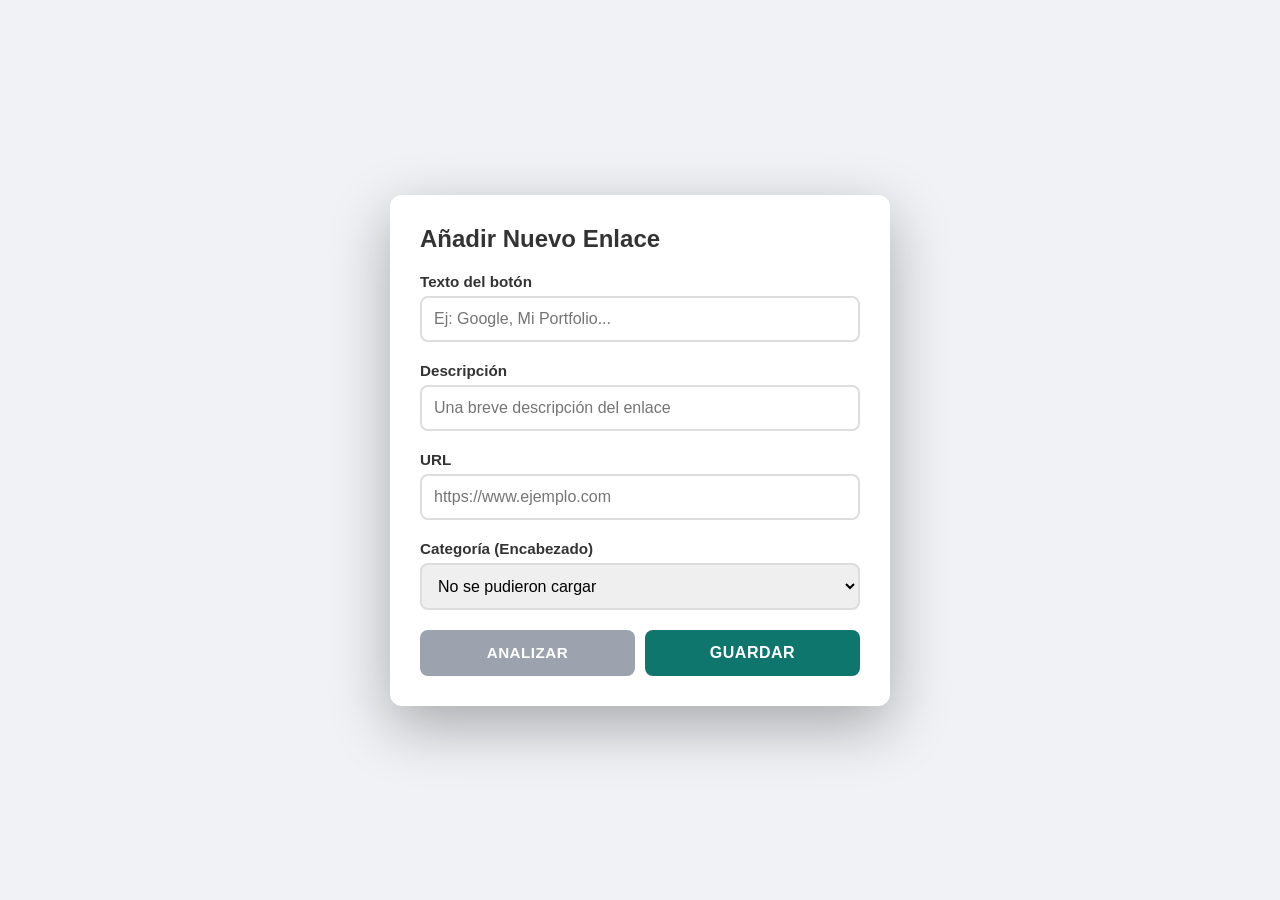
<file: enlaces/recibir.html>
<!DOCTYPE html>
<html lang="es">
<head>
  <meta charset="UTF-8">
  <meta name="viewport" content="width=device-width, initial-scale=1.0">
  <title>11Enlaces - Añadir</title>

  <!-- Estilos copiados de index.html para consistencia visual -->
  <style>
    :root {
      --color-1: #e1e3e1;
    }
    * { margin: 0; padding: 0; box-sizing: border-box; }
    body { font-family: 'Segoe UI', Tahoma, Geneva, Verdana, sans-serif; background: #f0f2f5; min-height: 100vh; padding: 20px; color: #333; display: flex; align-items: center; justify-content: center; }
    .contenedor-formulario { background-color: white; padding: 30px; border-radius: 12px; box-shadow: 0 20px 60px rgba(0, 0, 0, 0.3); max-width: 500px; width: 90%; }
    .formulario-encabezado { font-size: 1.5em; font-weight: 700; margin-bottom: 20px; color: #333; }
    .formulario-campos { display: flex; flex-direction: column; gap: 20px; margin-bottom: 20px; }
    .grupo-campo { display: flex; flex-direction: column; }
    label { font-weight: 600; margin-bottom: 6px; color: #333; font-size: 0.95em; }
    input[type="text"], input[type="url"], select { padding: 12px; border: 2px solid #ddd; border-radius: 8px; font-size: 1em; transition: border-color 0.3s, box-shadow 0.3s; font-family: inherit; }
    input[type="text"]:focus, input[type="url"]:focus, select:focus { outline: none; border-color: #0f766e; box-shadow: 0 0 8px rgba(15, 118, 110, 0.2); }
    .formulario-botones { display: grid; grid-template-columns: 1fr 1fr; gap: 10px; margin-top: 20px; }
    button { padding: 11px 22px; border: none; border-radius: 8px; cursor: pointer; font-weight: 600; font-size: 0.95em; transition: all 0.3s; text-transform: uppercase; letter-spacing: 0.5px; text-decoration: none; display: inline-block; text-align: center; }
    button:hover:not(:disabled) { transform: translateY(-2px); box-shadow: 0 6px 12px rgba(0, 0, 0, 0.15); }
    .btn-primary { background-color: #0f766e; color: white; width: 100%; padding: 14px; font-size: 1em; }
    .btn-primary:hover { background-color: #115e59; }
    .btn-secondary { background-color: #9ca3af; color: white; }
    .btn-secondary:hover { background-color: #6b7280; }
    .spinner { display: inline-block; width: 20px; height: 20px; border: 3px solid rgba(255,255,255,0.3); border-top: 3px solid #fff; border-radius: 50%; animation: spin 1s linear infinite; margin-left: 10px; vertical-align: middle; }
    @keyframes spin { 0% { transform: rotate(0deg); } 100% { transform: rotate(360deg); } }
    @media (max-width: 600px) {
      .formulario-botones { grid-template-columns: 1fr; }
    }
  </style>
</head>
<body>

  <div class="contenedor-formulario">
    <div class="formulario-encabezado">Añadir Nuevo Enlace</div>
    <div class="formulario-campos">
      <div class="grupo-campo">
        <label for="modalBoton">Texto del botón</label>
        <input type="text" id="modalBoton" placeholder="Ej: Google, Mi Portfolio...">
      </div>
      <div class="grupo-campo">
        <label for="modalDescripcion">Descripción</label>
        <input type="text" id="modalDescripcion" placeholder="Una breve descripción del enlace">
      </div>
      <div class="grupo-campo">
        <label for="modalUrl">URL</label>
        <input type="url" id="modalUrl" placeholder="https://www.ejemplo.com">
      </div>
      <div class="grupo-campo">
        <label for="modalEncabezado">Categoría (Encabezado)</label>
        <select id="modalEncabezado" disabled>
          <option>Cargando categorías...</option>
        </select>
      </div>
      <div class="grupo-campo" id="grupoNuevoEncabezado" style="display: none;">
        <label for="modalNuevoEncabezado">Texto del nuevo encabezado</label>
        <input type="text" id="modalNuevoEncabezado" placeholder="Ej: Redes Sociales">
      </div>
    </div>
    <div class="formulario-botones">
      <button class="btn-secondary" id="btnAnalizar">Analizar</button>
      <button class="btn-primary" id="btnConfirmar">Guardar</button>
    </div>
  </div>

  <script>
    const API_URL = 'https://script.google.com/macros/s/AKfycbxl5Uz3eM0E6mRBok5Qh5G5T9KHoy6y_avntD1jRIqSGxBYlYU9KT8rLnw8yDyyx9LjUw/exec';

    document.addEventListener('DOMContentLoaded', () => {
      // Rellenar el formulario con los datos compartidos
      rellenarDesdeParams();
      
      // Cargar las categorías (encabezados)
      poblarEncabezados();

      // Asignar eventos a los botones
      document.getElementById('btnAnalizar').addEventListener('click', () => {
        const params = new URLSearchParams(window.location.search);
        let analysisResult = "Análisis de parámetros recibidos:\n\n";
        analysisResult += `URL Completa:\n${window.location.href}\n\n`;
        analysisResult += "Parámetros (clave=valor):\n";

        if (Array.from(params.entries()).length === 0) {
            analysisResult += "No se encontraron parámetros en la URL.";
        } else {
            analysisResult += window.location.search.substring(1);
        }
        alert(analysisResult);
      });
      document.getElementById('btnConfirmar').addEventListener('click', confirmarAñadir);

      // Mostrar/ocultar campo de nuevo encabezado
      document.getElementById('modalEncabezado').addEventListener('change', function() {
        const esNuevo = this.value === 'nuevo';
        document.getElementById('grupoNuevoEncabezado').style.display = esNuevo ? 'flex' : 'none';
      });
    });

    /**
     * Lee los parámetros de la URL y rellena los campos del formulario.
     */
    function rellenarDesdeParams() {
      const params = new URLSearchParams(window.location.search);
      const sharedUrl = params.get('url') || '';
      let sharedTitle = params.get('title') || '';
      const sharedText = params.get('text') || '';
      const MAX_DESC_LENGTH = 38;

      // --- LÓGICA INTELIGENTE PARA PROCESAR DATOS ---

      // 1. Wikiloc
      const wikilocRegex = /¡Mira esta ruta de @Wikiloc! (https:\/\/loc\.wiki\/\S+) \((.*?)\)/;
      const wikilocMatch = sharedText.match(wikilocRegex);
      if (wikilocMatch) {
        document.getElementById('modalUrl').value = wikilocMatch[1];
        document.getElementById('modalDescripcion').value = wikilocMatch[2].substring(0, MAX_DESC_LENGTH);
        document.getElementById('modalBoton').value = '🧭Wikiloc';
        return;
      }

      // 2. Google Maps
      if (sharedText.includes('maps.app.goo.gl')) {
        document.getElementById('modalUrl').value = sharedText;
        document.getElementById('modalDescripcion').value = sharedTitle.substring(0, MAX_DESC_LENGTH);
        document.getElementById('modalBoton').value = '🗺️Maps';
        return;
      }

      // 3. Gemini
      if (sharedText.includes('g.co/gemini/share/')) {
        document.getElementById('modalUrl').value = sharedText;
        document.getElementById('modalDescripcion').value = '';
        document.getElementById('modalBoton').value = '✨Gemini';
        return;
      }

      // 4. Spotify (Lista compartida)
      const spotifyRegex = /Escucha esta lista: (.*?)\s+(https?:\/\/\S+)/;
      const spotifyMatch = sharedText.match(spotifyRegex);
      if (spotifyMatch) {
        document.getElementById('modalDescripcion').value = spotifyMatch[1].substring(0, MAX_DESC_LENGTH);
        document.getElementById('modalUrl').value = spotifyMatch[2];
        document.getElementById('modalBoton').value = '🎵Escuchar';
        return;
      }
      
      // 5. Spotify (Otro)
      if (sharedText.includes('open.spotify.com')) {
        document.getElementById('modalUrl').value = sharedText;
        document.getElementById('modalDescripcion').value = ''; // Descripción en blanco
        document.getElementById('modalBoton').value = '🎵Escuchar';
        return;
      }
      
      // 6. Caso General (Chrome, etc.)
      if (sharedUrl || sharedText) {
        document.getElementById('modalUrl').value = sharedUrl || sharedText;
        let description = sharedTitle || (sharedText !== sharedUrl ? sharedText : '');
        if (description.length > MAX_DESC_LENGTH) {
          description = description.substring(0, MAX_DESC_LENGTH) + '...';
        }
        document.getElementById('modalDescripcion').value = description;
      }
    }

    /**
     * Obtiene la lista de encabezados desde la API y los añade al <select>.
     */
    async function poblarEncabezados() {
      const select = document.getElementById('modalEncabezado');
      try {
        const response = await fetch(`${API_URL}?accion=getHeaders`);
        const result = await response.json();
        
        if (result.status === 'ok') {
          select.innerHTML = ''; // Limpiar "Cargando..."
          result.data.forEach(header => {
            select.add(new Option(header, header));
          });
        }

        // Lógica de selección por defecto
        const botonTexto = document.getElementById('modalBoton').value;
        const urlTexto = document.getElementById('modalUrl').value;
        let categoriaPorDefecto = 'Otros'; // Valor por defecto

        if (botonTexto.includes('🎵')) {
          categoriaPorDefecto = 'Música';
        } else if (botonTexto.includes('🧭') || botonTexto.includes('🗺️')) {
          categoriaPorDefecto = 'Lugares';
        } else if (botonTexto.includes('✨')) {
          categoriaPorDefecto = 'Conversaciones IA';
        } else if (urlTexto.includes('educacion.navarra.es')) {
          categoriaPorDefecto = 'Trabajo';
        }
        
        // Añadir siempre la opción de crear uno nuevo
        select.add(new Option('--- Añadir nuevo encabezado ---', 'nuevo'));
        select.disabled = false;
        
        // Seleccionar la categoría por defecto, asegurándose de que exista
        const existeCategoria = Array.from(select.options).some(opt => opt.value === categoriaPorDefecto);
        if (existeCategoria) {
          select.value = categoriaPorDefecto;
        }

      } catch (err) {
        console.error("Error al cargar encabezados:", err);
        select.innerHTML = '<option value="">No se pudieron cargar</option>';
        select.disabled = false;
      }
    }

    /**
     * Recoge los datos del formulario y los envía a la API para guardarlos.
     */
    async function confirmarAñadir() {
      const boton = document.getElementById('modalBoton').value.trim();
      const descripcion = document.getElementById('modalDescripcion').value.trim();
      const url = document.getElementById('modalUrl').value.trim();
      const selectedHeader = document.getElementById('modalEncabezado').value;
      const newHeader = document.getElementById('modalNuevoEncabezado').value.trim();

      if (!boton || !url) {
        alert('El texto del botón y la URL son obligatorios.');
        return;
      }

      if (selectedHeader === 'nuevo' && !newHeader) {
        alert('Por favor, introduce el texto para el nuevo encabezado.');
        return;
      }

      const btnConfirmar = document.getElementById('btnConfirmar');
      btnConfirmar.disabled = true; 
      btnConfirmar.innerHTML = 'Guardando... <span class="spinner"></span>';

      const params = new URLSearchParams({
        accion: 'addUrl',
        boton: boton,
        descripcion: descripcion,
        url: url,
        selectedHeader: selectedHeader,
        newHeader: newHeader
      });

      try {
        const response = await fetch(`${API_URL}?${params.toString()}`);
        const respuesta = await response.json();
        
        if (respuesta.exito) {
          // Limpiar el caché de datos para que index.html recargue los nuevos
          localStorage.removeItem('cachedEnlaces');
          alert('¡Enlace guardado con éxito!');
        } else {
          throw new Error(respuesta.mensaje || 'Ocurrió un error desconocido.');
        }
      } catch (error) {
        alert(`Error al guardar el enlace: ${error.message}`);
      } finally {
        // Pase lo que pase, redirigir a index.html
        window.location.href = 'index.html';
      }
    }
  </script>

</body>
</html>
</file>
<file: bingo/styles.css>
/* --- VARIABLES DE DISEÑO PREMIUM (MODO OSCURO) --- */
:root {
    --bg-color: #0b0f19;
    --card-bg: rgba(22, 28, 45, 0.6);
    --card-border: rgba(255, 255, 255, 0.06);
    
    --primary-color: #a855f7;
    --primary-hover: #9333ea;
    --secondary-color: #eab308;
    --secondary-hover: #ca8a04;
    
    --text-color: #f1f5f9;
    --text-muted: #94a3b8;
    --border-color: rgba(255, 255, 255, 0.1);
    
    --shadow: 0 20px 25px -5px rgba(0, 0, 0, 0.3), 0 10px 10px -5px rgba(0, 0, 0, 0.3);
    --glass-blur: blur(16px);
    
    --error-color: #ef4444;
    --error-bg: rgba(239, 68, 68, 0.15);
    --error-border: rgba(239, 68, 68, 0.3);
    
    --success-color: #10b981;
    --success-bg: rgba(16, 185, 129, 0.15);
    --success-border: rgba(16, 185, 129, 0.3);
}

/* --- RESET Y ESTILOS BASE --- */
* {
    margin: 0;
    padding: 0;
    box-sizing: border-box;
}

body {
    font-family: 'Outfit', sans-serif;
    background-color: var(--bg-color);
    background-image: 
        radial-gradient(at 0% 0%, rgba(168, 85, 247, 0.15) 0px, transparent 50%),
        radial-gradient(at 100% 100%, rgba(234, 179, 8, 0.05) 0px, transparent 50%);
    background-attachment: fixed;
    color: var(--text-color);
    line-height: 1.6;
    min-height: 100vh;
    overflow-x: hidden;
}

/* --- VISTAS (SPA FLOW) --- */
.view-container {
    display: none;
    min-height: 100vh;
    padding: 40px 20px;
    align-items: center;
    justify-content: center;
}

.view-container.active-view {
    display: flex;
    animation: fadeIn 0.4s ease-out forwards;
}

#mainView.view-container.active-view {
    display: block; /* El dashboard tiene su propio flujo de bloque */
    max-width: 1100px;
    margin: 0 auto;
}

@keyframes fadeIn {
    from { opacity: 0; transform: translateY(12px); }
    to { opacity: 1; transform: translateY(0); }
}

/* --- COMPONENTES DE CRISTAL (GLASS CARDS) --- */
.card {
    background: var(--card-bg);
    backdrop-filter: var(--glass-blur);
    -webkit-backdrop-filter: var(--glass-blur);
    border: 1px solid var(--card-border);
    border-radius: 24px;
    padding: 40px;
    box-shadow: var(--shadow);
    width: 100%;
}

.card-login {
    max-width: 460px;
    text-align: center;
}

.card-setup {
    max-width: 600px;
}

.card-embedded {
    background: rgba(255, 255, 255, 0.02);
    border: 1px solid rgba(255, 255, 255, 0.05);
    border-radius: 16px;
    padding: 24px;
    margin-bottom: 24px;
}

/* --- TIPOGRAFÍAS --- */
h1 {
    font-size: 2.2rem;
    font-weight: 800;
    background: linear-gradient(to right, #c084fc, #fde047);
    -webkit-background-clip: text;
    -webkit-text-fill-color: transparent;
    margin-bottom: 8px;
}

h2.main-title {
    font-size: 1.8rem;
    color: var(--text-color);
    font-weight: 700;
}

h3.sub-title {
    font-size: 1.1rem;
    color: var(--text-muted);
    font-weight: 400;
    margin-top: 4px;
}

h4 {
    font-size: 1.25rem;
    font-weight: 600;
    color: #e9d5ff;
    margin-bottom: 12px;
}

.subtitle {
    color: var(--text-muted);
    font-size: 0.95rem;
    margin-bottom: 32px;
}

.section-desc {
    color: var(--text-muted);
    font-size: 0.88rem;
    margin-bottom: 16px;
}

/* --- ENTRADAS DE FORMULARIO (INPUTS) --- */
.input-group {
    margin-bottom: 24px;
    text-align: left;
}

.input-group label {
    display: block;
    font-weight: 500;
    margin-bottom: 8px;
    font-size: 0.9rem;
    color: #cbd5e1;
}

input[type="text"],
input[type="url"],
input[type="number"],
input[type="file"] {
    width: 100%;
    padding: 14px 18px;
    border: 2px solid rgba(255, 255, 255, 0.08);
    border-radius: 12px;
    font-size: 1rem;
    font-family: inherit;
    color: var(--text-color);
    background-color: rgba(15, 23, 42, 0.5);
    outline: none;
    transition: all 0.25s ease;
}

input[type="text"]:focus,
input[type="url"]:focus,
input[type="number"]:focus {
    border-color: var(--primary-color);
    background-color: rgba(15, 23, 42, 0.8);
    box-shadow: 0 0 12px rgba(168, 85, 247, 0.25);
}

input[type="file"] {
    cursor: pointer;
    font-size: 0.88rem;
}

/* --- BOTONES PREMIUM --- */
.btn {
    display: inline-flex;
    justify-content: center;
    align-items: center;
    padding: 12px 24px;
    border: none;
    border-radius: 12px;
    font-size: 0.95rem;
    font-weight: 600;
    cursor: pointer;
    transition: all 0.2s cubic-bezier(0.4, 0, 0.2, 1);
    font-family: inherit;
    gap: 8px;
}

.btn-primary {
    background-color: var(--primary-color);
    color: white;
}

.btn-primary:hover:not(:disabled) {
    background-color: var(--primary-hover);
    transform: translateY(-1px);
    box-shadow: 0 4px 14px rgba(168, 85, 247, 0.4);
}

.btn-secondary {
    background-color: var(--secondary-color);
    color: #000000;
}

.btn-secondary:hover:not(:disabled) {
    background-color: var(--secondary-hover);
    transform: translateY(-1px);
}

.btn-outline {
    background-color: transparent;
    border: 2px solid rgba(255, 255, 255, 0.15);
    color: var(--text-color);
}

.btn-outline:hover:not(:disabled) {
    border-color: var(--text-color);
    background-color: rgba(255, 255, 255, 0.05);
}

.btn-block {
    width: 100%;
    padding: 14px;
}

.btn-sm {
    padding: 8px 16px;
    font-size: 0.85rem;
    border-radius: 8px;
}

.btn:disabled {
    opacity: 0.5;
    cursor: not-allowed;
}

/* --- ALERTAS & INFORMACIÓN --- */
.info-callout {
    background-color: rgba(168, 85, 247, 0.08);
    border: 1px solid rgba(168, 85, 247, 0.2);
    border-radius: 14px;
    padding: 16px;
    color: #d8b4fe;
    font-size: 0.88rem;
    margin-bottom: 20px;
    line-height: 1.6;
}

.mensaje {
    padding: 12px 16px;
    border-radius: 12px;
    margin-top: 16px;
    font-weight: 500;
    font-size: 0.9rem;
    border: 1px solid transparent;
}

.mensaje.error {
    background-color: var(--error-bg);
    color: var(--error-color);
    border-color: var(--error-border);
}

.mensaje.success {
    background-color: var(--success-bg);
    color: var(--success-color);
    border-color: var(--success-border);
}

/* --- LAYOUT DEL PANEL DE CONTROL (DASHBOARD) --- */
.dashboard-layout {
    background: var(--card-bg);
    backdrop-filter: var(--glass-blur);
    -webkit-backdrop-filter: var(--glass-blur);
    border: 1px solid var(--card-border);
    border-radius: 28px;
    box-shadow: var(--shadow);
    padding: 32px;
    margin-bottom: 40px;
    animation: fadeIn 0.4s ease-out forwards;
}

.dashboard-header {
    display: flex;
    justify-content: flex-between;
    align-items: center;
    border-bottom: 1px solid rgba(255, 255, 255, 0.06);
    padding-bottom: 20px;
    margin-bottom: 24px;
    flex-wrap: wrap;
    gap: 16px;
}

.dashboard-header .brand {
    display: flex;
    align-items: center;
    gap: 16px;
}

.project-tag {
    background-color: rgba(255, 255, 255, 0.05);
    border: 1px solid rgba(255, 255, 255, 0.1);
    padding: 4px 12px;
    border-radius: 20px;
    font-size: 0.85rem;
    color: var(--secondary-color);
}

.btn-logout {
    border-color: rgba(239, 68, 68, 0.3);
    color: #f87171;
}

.btn-logout:hover {
    background-color: rgba(239, 68, 68, 0.1) !important;
    border-color: #ef4444;
}

/* Banner de títulos del cartón */
.project-banner {
    background: radial-gradient(circle at 10% 20%, rgba(168, 85, 247, 0.1) 0%, transparent 60%);
    border: 1px solid rgba(255, 255, 255, 0.04);
    padding: 24px;
    border-radius: 18px;
    margin-bottom: 32px;
}

/* Navegación por pestañas */
.tabs-nav {
    display: flex;
    border-bottom: 2px solid rgba(255, 255, 255, 0.06);
    margin-bottom: 28px;
    gap: 8px;
}

.tab-btn {
    background: none;
    border: none;
    color: var(--text-muted);
    font-family: inherit;
    font-size: 1rem;
    font-weight: 600;
    padding: 12px 24px;
    cursor: pointer;
    transition: all 0.2s;
    border-bottom: 3px solid transparent;
    margin-bottom: -2px;
}

.tab-btn:hover {
    color: var(--text-color);
}

.tab-btn.active {
    color: var(--primary-color);
    border-bottom-color: var(--primary-color);
}

/* Contenido de pestañas */
.tab-panel {
    display: none;
    animation: fadeIn 0.3s ease-out;
}

.tab-panel.active {
    display: block;
}

.panel-header {
    display: flex;
    justify-content: space-between;
    align-items: center;
    margin-bottom: 16px;
    flex-wrap: wrap;
    gap: 16px;
}

/* --- TABLAS RESPONSIVAS --- */
.table-responsive {
    overflow-x: auto;
    border: 1px solid rgba(255, 255, 255, 0.05);
    border-radius: 16px;
    background-color: rgba(15, 23, 42, 0.3);
}

table {
    width: 100%;
    border-collapse: collapse;
    font-size: 0.95rem;
}

th {
    background-color: rgba(15, 23, 42, 0.6);
    color: #cbd5e1;
    font-weight: 600;
    text-align: left;
    padding: 16px 20px;
    border-bottom: 2px solid rgba(255, 255, 255, 0.08);
}

td {
    padding: 14px 20px;
    border-bottom: 1px solid rgba(255, 255, 255, 0.04);
    vertical-align: middle;
    color: #e2e8f0;
}

tr:last-child td {
    border-bottom: none;
}

tr:hover td {
    background-color: rgba(255, 255, 255, 0.02);
}

/* Enlaces spotify */
.spotify-pill {
    text-decoration: none;
    padding: 6px 12px;
    background-color: #1ed760;
    color: #000000;
    border-radius: 20px;
    font-size: 0.8rem;
    font-weight: 700;
    display: inline-block;
    transition: all 0.2s;
    box-shadow: 0 2px 8px rgba(30, 215, 96, 0.2);
}

.spotify-pill:hover {
    background-color: #1db954;
    transform: translateY(-1px);
    box-shadow: 0 4px 12px rgba(30, 215, 96, 0.4);
}

/* Grid de plantillas y añadir */
.grid-layout {
    display: grid;
    grid-template-columns: 1.4fr 1fr;
    gap: 32px;
}

@media (max-width: 768px) {
    .grid-layout {
        grid-template-columns: 1fr;
    }
}

.templates-list-wrapper {
    border: 1px solid rgba(255, 255, 255, 0.05);
    border-radius: 16px;
    overflow: hidden;
}

/* Inputs de número en la tabla */
table input[type="number"] {
    padding: 8px 12px;
    border-radius: 8px;
    border-color: rgba(255, 255, 255, 0.08);
    font-size: 0.85rem;
}

/* --- CONSOLA DE PROGRESO DE GENERACIÓN (TERMINAL DE LOGS) --- */
.log-console {
    background-color: #030712;
    border: 1px solid rgba(255, 255, 255, 0.08);
    border-radius: 12px;
    padding: 16px;
    font-family: 'Courier New', Courier, monospace;
    font-size: 0.82rem;
    color: #a7f3d0;
    max-height: 180px;
    overflow-y: auto;
    margin-top: 14px;
    box-shadow: inset 0 2px 10px rgba(0, 0, 0, 0.8);
    text-align: left;
}

.log-console div {
    border-left: 2px solid var(--secondary-color);
    padding-left: 10px;
    margin-bottom: 6px;
    animation: fadeInLog 0.2s ease-out;
}

@keyframes fadeInLog {
    from { opacity: 0; transform: translateX(-4px); }
    to { opacity: 1; transform: translateX(0); }
}

/* --- SPINNER DE CARGA --- */
.spinner {
    display: inline-block;
    width: 20px;
    height: 20px;
    border: 3px solid rgba(255, 255, 255, 0.2);
    border-top-color: #ffffff;
    border-radius: 50%;
    animation: spin 0.8s linear infinite;
}

.spinner-large {
    width: 48px;
    height: 48px;
    border-width: 4px;
    border-top-color: var(--primary-color);
}

.loading-container {
    display: flex;
    flex-direction: column;
    justify-content: center;
    align-items: center;
    padding: 60px 0;
    width: 100%;
    color: var(--text-muted);
    gap: 16px;
}

@keyframes spin {
    to { transform: rotate(360deg); }
}

/* --- HISTORIAL DE DESCARGAS (Botones en tabla inyectada) --- */
/* Estilos para formatear el HTML del servidor */
#historyTableContainer table a {
    text-decoration: none;
    padding: 6px 12px;
    color: white;
    border-radius: 8px;
    font-size: 0.85rem;
    font-weight: 600;
    margin: 2px;
    box-shadow: 0 2px 6px rgba(0, 0, 0, 0.2);
}

#historyTableContainer table a[href*="docs.google.com/document"] {
    background-color: #2563eb; /* Azul para documentos */
}

#historyTableContainer table a[href*="docs.google.com/document"]:hover {
    background-color: #1d4ed8;
}

#historyTableContainer table a[href*="drive.google.com/file"] {
    background-color: #dc2626; /* Rojo para PDFs */
}

#historyTableContainer table a[href*="drive.google.com/file"]:hover {
    background-color: #b91c1c;
}

/* --- CLASE DE ACCIÓN PELIGRO (DANGER BUTTON) --- */
.btn-danger {
    background-color: transparent;
    border: 2px solid rgba(239, 68, 68, 0.4);
    color: #f87171;
}

.btn-danger:hover:not(:disabled) {
    background-color: rgba(239, 68, 68, 0.15);
    border-color: #ef4444;
    color: #ef4444;
    box-shadow: 0 0 12px rgba(239, 68, 68, 0.15);
}

/* --- ADAPTACIÓN MÓVIL (TARJETAS PARA CANCIONES Y PLANTILLAS) --- */
@media (max-width: 600px) {
    /* Transformación de la tabla de canciones a formato de tarjetas */
    #songsTableContainer {
        border: none;
        background: none;
    }
    
    #songsTable thead {
        display: none;
    }
    
    #songsTable, 
    #songsTable tbody, 
    #songsTable tr, 
    #songsTable td {
        display: block;
        width: 100%;
    }
    
    #songsTable tr {
        background-color: rgba(255, 255, 255, 0.02);
        border: 1px solid rgba(255, 255, 255, 0.06);
        border-radius: 16px;
        padding: 16px;
        margin-bottom: 12px;
        box-shadow: 0 4px 6px -1px rgba(0, 0, 0, 0.1), 0 2px 4px -1px rgba(0, 0, 0, 0.06);
        transition: transform 0.2s, border-color 0.2s;
    }
    
    #songsTable tr:hover {
        border-color: rgba(168, 85, 247, 0.3);
        transform: translateY(-2px);
    }
    
    #songsTable td {
        padding: 4px 0;
        border-bottom: none;
        text-align: left;
    }
    
    /* El número (#) se renderiza inline y con color secundario */
    #songsTable td:nth-child(1) {
        display: inline-block;
        font-weight: 700;
        color: var(--secondary-color);
        font-size: 1.05rem;
        margin-right: 8px;
    }
    
    /* El título de la canción se renderiza inline y destacado */
    #songsTable td:nth-child(2) {
        display: inline-block;
        font-weight: 600;
        font-size: 1.05rem;
        color: var(--text-color);
    }
    
    /* El artista se renderiza en una nueva línea con estilo atenuado */
    #songsTable td:nth-child(3) {
        color: var(--text-muted);
        font-size: 0.88rem;
        padding-left: 28px; /* sangría con respecto al número + separación */
        margin-bottom: 6px;
    }
    
    /* El botón de Spotify con línea de separación arriba */
    #songsTable td:nth-child(4) {
        border-top: 1px solid rgba(255, 255, 255, 0.05);
        padding-top: 10px;
        margin-top: 8px;
        text-align: right;
    }
    
    #songsTable td:nth-child(4) .spotify-pill {
        width: 100%;
        text-align: center;
        padding: 8px;
    }

    /* Transformación de la tabla de plantillas a tarjetas en móvil */
    #listaPlantillas thead {
        display: none;
    }

    #listaPlantillas table,
    #listaPlantillas tbody,
    #listaPlantillas tr,
    #listaPlantillas td {
        display: block;
        width: 100%;
    }

    #listaPlantillas tr {
        background-color: rgba(255, 255, 255, 0.01);
        border: 1px solid rgba(255, 255, 255, 0.05);
        border-radius: 12px;
        padding: 12px;
        margin-bottom: 12px;
    }

    #listaPlantillas td {
        padding: 4px 0;
        text-align: left;
    }

    #listaPlantillas td:nth-child(2) {
        margin-top: 8px;
    }

    #listaPlantillas td div[id^="controls-"] {
        justify-content: flex-start !important;
        flex-wrap: wrap;
        gap: 12px;
    }
    
    #listaPlantillas td div[id^="controls-"] > div {
        flex: 1 1 40%;
        min-width: 100px;
    }
    
    #listaPlantillas td div[id^="controls-"] input[type="number"] {
        width: 100% !important;
    }
    
    #listaPlantillas td div[id^="controls-"] .actions-wrapper {
        width: 100% !important;
        margin-top: 8px !important;
        justify-content: flex-start;
        display: flex;
        gap: 8px;
    }

    #listaPlantillas td div[id^="controls-"] .actions-wrapper .btn {
        flex: 1;
        width: auto;
        text-align: center;
    }
}
</file>
